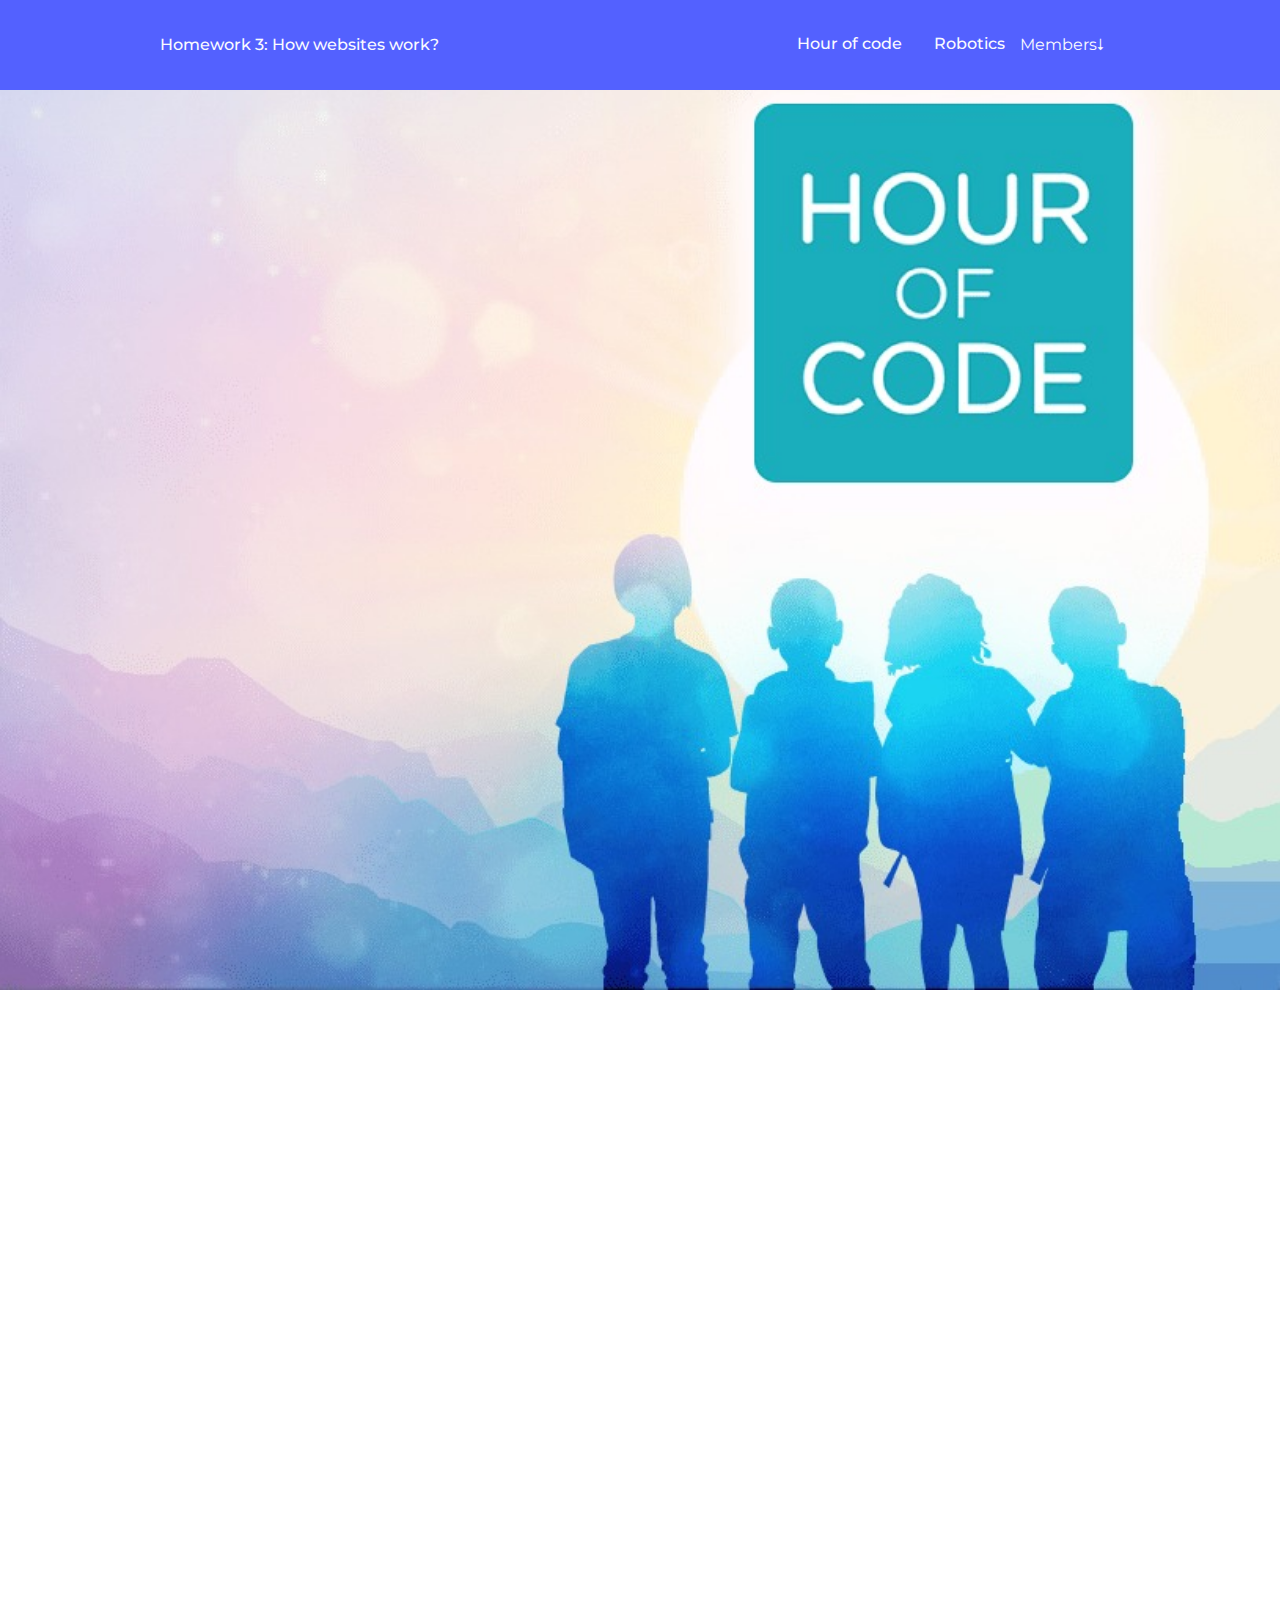
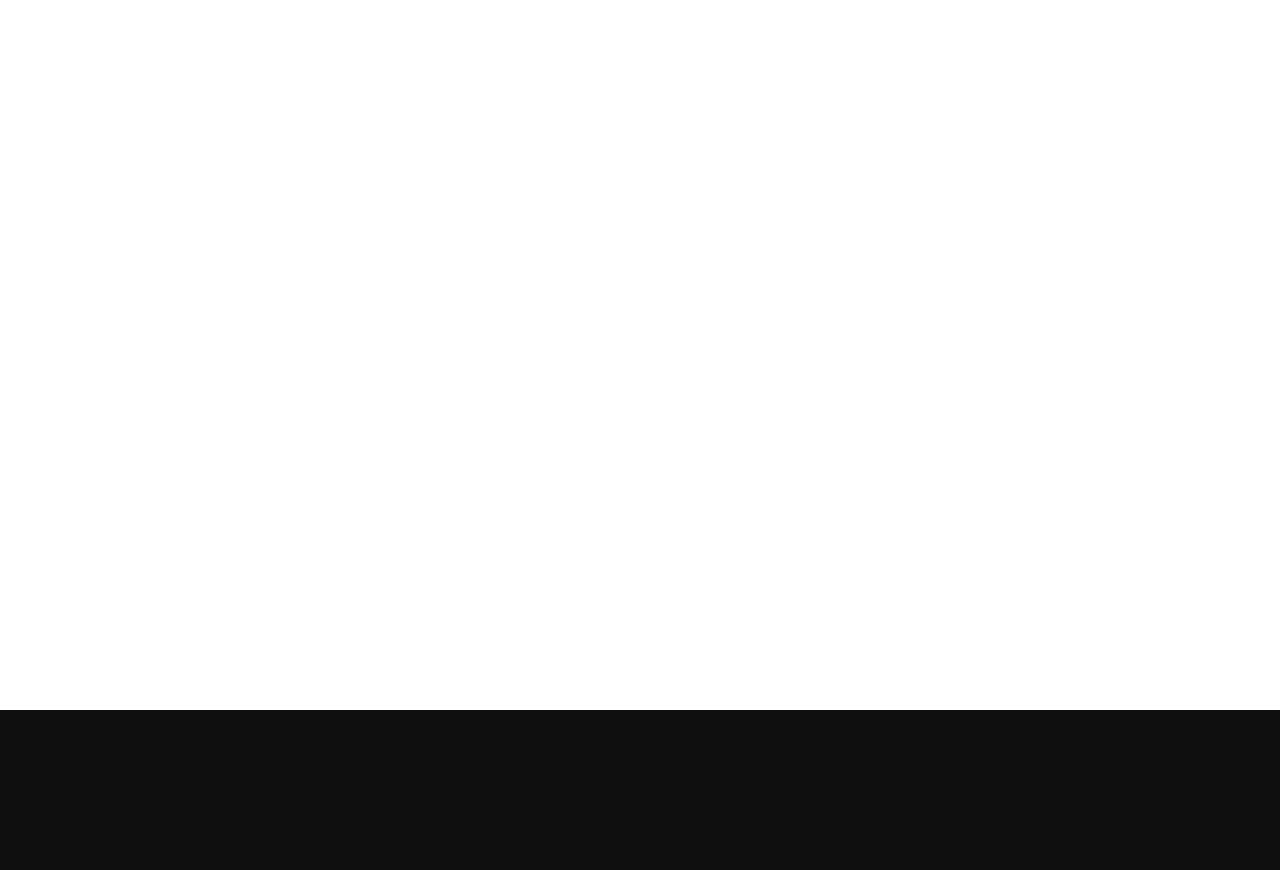
<file: Hour of code/Index.html>
<!DOCTYPE html>
<html lang="en">
<head>
    <meta charset="UTF-8">
    <meta name="viewport" content="width=device-width, initial-scale=1.0">
    <meta http-equiv="X-UA-Compatible" content="ie=edge">
    <title>Hour of code</title>
    <link rel="stylesheet" href="./css/all.css">
    <link rel="stylesheet" href="./css s/Hour of code.css">
    <link rel="stylesheet" href="./css/aos.css">
    <link rel="stylesheet" href="./css/Style.css">
</head>
<body>
        <header class="l-header">
            <nav class="nav bd-grid">
                <div>
                    <a href="#" class="nav__logo">Homework 3: How websites work?</a>
                </div>
                <div class="nav__menu" id="nav-menu">
                    <ul class="nav__list">
                        <li class="nav__item"><a href="./Index.html" class="nav__link">Hour of code</a></li>
                        <li class="nav__item"><a href="../Robotics/index.html" class="nav__link">Robotics</a></li>
                        <div class="dropdown">
                            <button class="dropbtn">Members⭣ 
                              <li class="nav__item"></li>
                            </button>
                            <div class="dropdown-content">
                              <a href="../Nihad.html">Nihad</a>
                              <a href="../Nuray.html">Nuray</a>
                              <a href="../Mammad.html">Mammad</a>
                              <a href="../Ramil.html">Ramil</a>
                            </div>
                        </div>
                    </ul>
                </div>
                <div class="nav__toggle" id="nav-toggle">
                    <i class='bx bx-menu'></i>
                </div>
            </nav>
        </header>
    <main>
        <section class="site-title">
            <div class="site-background" data-aos="fade-up" data-aos-delay="100">
            </div>
        </section>
        <section class="container">
            <div class="site-content">
                <div class="posts">
                    <div class="post-content" data-aos="zoom-in" data-aos-delay="200">
                        <div class="post-image">
                            <div>
                                <iframe width="810" height="500" src="https://www.youtube.com/embed/OwnjFFNsHEo" frameborder="0" allow="accelerometer; autoplay; clipboard-write; encrypted-media; gyroscope; picture-in-picture" allowfullscreen></iframe>
                            </div>
                        </div>
                        <div class="post-title">
                            <a href="#">HOUR OF CODE</a>
                            <p>The Hour of Code started as a one-hour introduction to computer science, designed to clarify 
                                "code", to show that everybody can learn the basics, and to broaden participation in the field of computer science. Since then, it has been a global movement to celebrate computer science, 
                                beginning with 1-hour coding operations but extending to all kinds of group projects. Anyone can organize an Hour of Code event, anywhere in the world. For these reasons, we also participated in the Hour of Code event in order to introduce computer science to young aged school children. Our “hour of code” organization aimed to introduce school kids to the fundamentals of computer science and programming and to interest them in this area. The event was held online via the“zoom” website, with 5th-grade students of Zangilan (Karabakh) secondary school No.33. 
                                The total number of event participants was 20. First, we started by informing them about the ADA
                                 university and the general information about  "hour of code". Then we demonstrated encouraging videos to make our event enthusiastic. Three different and interesting games were demonstrated to help children understand the basic structure of the field. The kids enjoyed the games and told us that they got valuable information about technology and programming. In the end, the students were certified for their active participation in the event.
                            </p>
                        </div>
                    </div>
                    <div class="post-content" data-aos="zoom-in" data-aos-delay="200">
                        <div class="post-title">
                            <a href="#">Information About Website Project</a>
                            <p>Before starting the website, we individually finished required courses from “codeacademy”. Secondly, we tried to combine the knowledge we learned from the courses as a group and help each other in difficulties. Then we started building the site with all the knowledge we have learned from “codeacademy” course. We used programming languages such as HTML, CSS, and JavaScript on the website. Moreover, we made some mistakes while building the website, but then we were able to overcome obstacles. We have opened different sections on our website, such as "hour of code", "robotics project", "information about ourselves" and wrote certain information about them. Finally, we surrounded the website with images and videos, which make the site look more attractive.
                            </p>
                        </div>
                    </div>
            </div>
        </section>
    </main>
    <footer align="center" class="footer">
        <div class="container">
            <div class="about-us" data-aos="fade-right" data-aos-delay="200">
                <h2>Members</h2>
                <p>Nihad Guluzade, Nuray Gurbanova, Ramil Valiyev, Mammad Verdizada</p>
            </div>
        </div>
    </footer>
    <script src="./js/Jquery3.4.1.min.js"></script>
    <script src="./js/owl.carousel.min.js"></script>
    <script src="./js/aos.js"></script>
    <script src="./js/main.js"></script>
</body>
</html>
</file>
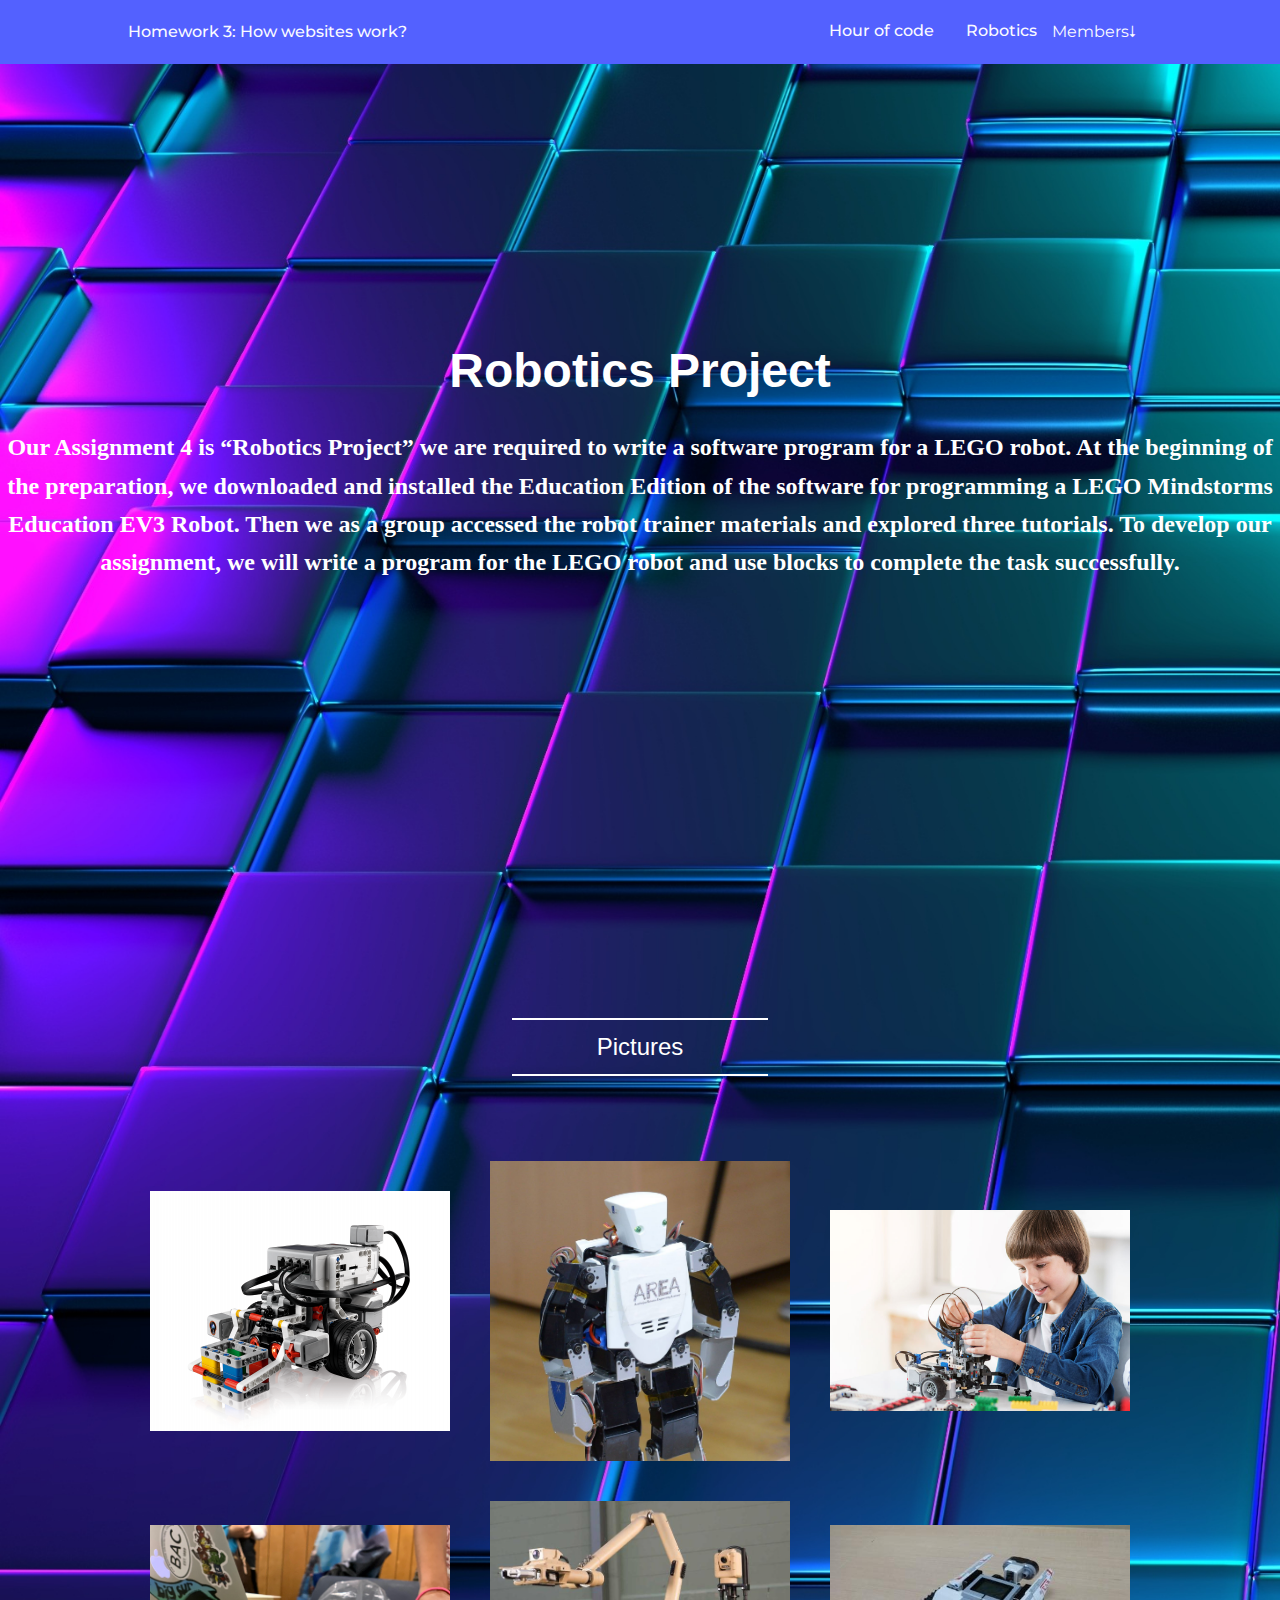
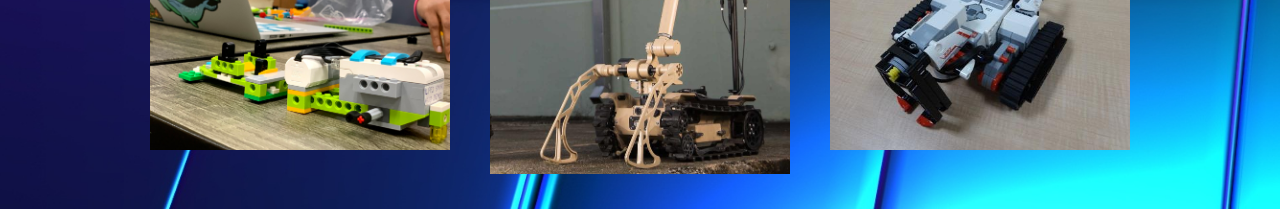
<file: Robotics/index.html>
<!DOCTYPE html>
<html lang="en">
<head>
	<meta charset="utf-8">
	<title>Robotics</title>
	<style>
		body {
		  background-image: url("./images/3d-cube-background-4k-yo.jpg");
		  background-repeat: no-repeat;
		  background-size: cover;
		}
		</style>
    <link rel="stylesheet" href="../Members/css/Robotics.css">
</head>
<header class="l-header">
	<nav class="nav bd-grid">
		<div>
			<a href="#" class="nav__logo">Homework 3: How websites work?</a>
		</div>

		<div class="nav__menu" id="nav-menu">
			<ul class="nav__list">
				<li class="nav__item"><a href="../Hour of code/Index.html" class="nav__link">Hour of code</a></li>
				<li class="nav__item"><a href="../Robotics/index.html" class="nav__link">Robotics</a></li>
				<div class="dropdown">
					<button class="dropbtn">Members⭣ 
					  <li class="nav__item"></li>
					</button>
					<div class="dropdown-content">
					  <a href="../Nihad.html">Nihad</a>
					  <a href="../Nuray.html">Nuray</a>
					  <a href="../Mammad.html">Mammad</a>
					  <a href="../Ramil.html">Ramil</a>
					</div>
				</div>
			</ul>
		</div>

		<div class="nav__toggle" id="nav-toggle">
			<i class='bx bx-menu'></i>
		</div>
	</nav>
</header>
<body background="images/3d-cube-background-4k-yo.jpg" link="#000" alink="#017bf5" vlink="#000">
		<div class="main" id="home">
			
			<br /><br /><br /><br /><br /><br /><br /><br /><br /><br /><br><br><br>
			<h1 align="center">
				<font face="sans-serif" color="white" size="7">
				Robotics Project
				</font>
			</h1>
			<h3 align="center">
				<font face="Lato" color="white" size="5">
					Our Assignment 4 is “Robotics Project” we are required to write a software program for a LEGO robot. At the beginning of the preparation, we downloaded and installed the Education Edition of the software for programming a LEGO Mindstorms Education EV3 Robot. Then we as a group accessed the robot trainer materials and explored three tutorials. To develop our assignment, we will write a program for the LEGO robot and use blocks to complete the task successfully.
				</font>
			</h3>
		</div>
		<br><br><br><br><br><br><br><br><br><br>
		<br><br><br><br><br><br>
		<div class="portfolio">
			<hr color="#fff" width="20%">
				<p align="center"><font face="sans-serif" color="white" size="5.5">Pictures</font></p>
			<hr color="#fff" width="20%">
			<br><br>
			<table align="center" cellspacing="10" cellpadding="15">
				<tr>
					<td>
						<img src="images/img1.png" height="200" width="300">
					</td>
					<td>
						<img src="images/img2.jpg" height="200" width="300">
					</td>
					<td>
						<img src="images/img3.jpg" height="200" width="300">
					</td>
				</tr>
				<tr>
					<td>
						<img src="images/img4.jpg" height="200" width="300">
					</td>
					<td>
						<img src="images/img5.jpg" height="200" width="300">
					</td>
					<td>
						<img src="images/img6.jpg" height="200" width="300">
					</td>
				</tr>
				<tr>
				</tr>
			</table>
		</div>

</body>
</html>
</file>
<file: Hour of code/css/all.css>
.fa,
.fas,
.far,
.fal,
.fad,
.fab {
  -moz-osx-font-smoothing: grayscale;
  -webkit-font-smoothing: antialiased;
  display: inline-block;
  font-style: normal;
  font-variant: normal;
  text-rendering: auto;
  line-height: 1; }

.fa-lg {
  font-size: 1.33333em;
  line-height: 0.75em;
  vertical-align: -.0667em; }

.fa-xs {
  font-size: .75em; }

.fa-sm {
  font-size: .875em; }

.fa-1x {
  font-size: 1em; }

.fa-2x {
  font-size: 2em; }

.fa-3x {
  font-size: 3em; }

.fa-4x {
  font-size: 4em; }

.fa-5x {
  font-size: 5em; }

.fa-6x {
  font-size: 6em; }

.fa-7x {
  font-size: 7em; }

.fa-8x {
  font-size: 8em; }

.fa-9x {
  font-size: 9em; }

.fa-10x {
  font-size: 10em; }

.fa-fw {
  text-align: center;
  width: 1.25em; }

.fa-ul {
  list-style-type: none;
  margin-left: 2.5em;
  padding-left: 0; }
  .fa-ul > li {
    position: relative; }

.fa-li {
  left: -2em;
  position: absolute;
  text-align: center;
  width: 2em;
  line-height: inherit; }

.fa-border {
  border: solid 0.08em #eee;
  border-radius: .1em;
  padding: .2em .25em .15em; }

.fa-pull-left {
  float: left; }

.fa-pull-right {
  float: right; }

.fa.fa-pull-left,
.fas.fa-pull-left,
.far.fa-pull-left,
.fal.fa-pull-left,
.fab.fa-pull-left {
  margin-right: .3em; }

.fa.fa-pull-right,
.fas.fa-pull-right,
.far.fa-pull-right,
.fal.fa-pull-right,
.fab.fa-pull-right {
  margin-left: .3em; }

.fa-spin {
  -webkit-animation: fa-spin 2s infinite linear;
          animation: fa-spin 2s infinite linear; }

.fa-pulse {
  -webkit-animation: fa-spin 1s infinite steps(8);
          animation: fa-spin 1s infinite steps(8); }

@-webkit-keyframes fa-spin {
  0% {
    -webkit-transform: rotate(0deg);
            transform: rotate(0deg); }
  100% {
    -webkit-transform: rotate(360deg);
            transform: rotate(360deg); } }

@keyframes fa-spin {
  0% {
    -webkit-transform: rotate(0deg);
            transform: rotate(0deg); }
  100% {
    -webkit-transform: rotate(360deg);
            transform: rotate(360deg); } }

.fa-rotate-90 {
  -ms-filter: "progid:DXImageTransform.Microsoft.BasicImage(rotation=1)";
  -webkit-transform: rotate(90deg);
          transform: rotate(90deg); }

.fa-rotate-180 {
  -ms-filter: "progid:DXImageTransform.Microsoft.BasicImage(rotation=2)";
  -webkit-transform: rotate(180deg);
          transform: rotate(180deg); }

.fa-rotate-270 {
  -ms-filter: "progid:DXImageTransform.Microsoft.BasicImage(rotation=3)";
  -webkit-transform: rotate(270deg);
          transform: rotate(270deg); }

.fa-flip-horizontal {
  -ms-filter: "progid:DXImageTransform.Microsoft.BasicImage(rotation=0, mirror=1)";
  -webkit-transform: scale(-1, 1);
          transform: scale(-1, 1); }

.fa-flip-vertical {
  -ms-filter: "progid:DXImageTransform.Microsoft.BasicImage(rotation=2, mirror=1)";
  -webkit-transform: scale(1, -1);
          transform: scale(1, -1); }

.fa-flip-both, .fa-flip-horizontal.fa-flip-vertical {
  -ms-filter: "progid:DXImageTransform.Microsoft.BasicImage(rotation=2, mirror=1)";
  -webkit-transform: scale(-1, -1);
          transform: scale(-1, -1); }

:root .fa-rotate-90,
:root .fa-rotate-180,
:root .fa-rotate-270,
:root .fa-flip-horizontal,
:root .fa-flip-vertical,
:root .fa-flip-both {
  -webkit-filter: none;
          filter: none; }

.fa-stack {
  display: inline-block;
  height: 2em;
  line-height: 2em;
  position: relative;
  vertical-align: middle;
  width: 2.5em; }

.fa-stack-1x,
.fa-stack-2x {
  left: 0;
  position: absolute;
  text-align: center;
  width: 100%; }

.fa-stack-1x {
  line-height: inherit; }

.fa-stack-2x {
  font-size: 2em; }

.fa-inverse {
  color: #fff; }

.fa-laptop:before {
  content: "\f109"; }

.fa-laptop-code:before {
  content: "\f5fc"; }

.fa-laptop-medical:before {
  content: "\f812"; }

.fa-laravel:before {
  content: "\f3bd"; }

.fa-lastfm:before {
  content: "\f202"; }

.fa-lastfm-square:before {
  content: "\f203"; }

.fa-laugh:before {
  content: "\f599"; }

.fa-laugh-beam:before {
  content: "\f59a"; }

.fa-laugh-squint:before {
  content: "\f59b"; }

.fa-laugh-wink:before {
  content: "\f59c"; }

.fa-layer-group:before {
  content: "\f5fd"; }

.fa-leaf:before {
  content: "\f06c"; }

.fa-leanpub:before {
  content: "\f212"; }

.fa-lemon:before {
  content: "\f094"; }

.fa-less:before {
  content: "\f41d"; }

.fa-less-than:before {
  content: "\f536"; }

.fa-less-than-equal:before {
  content: "\f537"; }

.fa-level-down-alt:before {
  content: "\f3be"; }

.fa-level-up-alt:before {
  content: "\f3bf"; }

.fa-life-ring:before {
  content: "\f1cd"; }

.fa-lightbulb:before {
  content: "\f0eb"; }

.fa-line:before {
  content: "\f3c0"; }

.fa-link:before {
  content: "\f0c1"; }

.fa-linkedin:before {
  content: "\f08c"; }

.fa-linkedin-in:before {
  content: "\f0e1"; }

.fa-linode:before {
  content: "\f2b8"; }

.fa-linux:before {
  content: "\f17c"; }

.fa-lira-sign:before {
  content: "\f195"; }

.fa-list:before {
  content: "\f03a"; }

.fa-list-alt:before {
  content: "\f022"; }

.fa-list-ol:before {
  content: "\f0cb"; }

.fa-list-ul:before {
  content: "\f0ca"; }

.fa-location-arrow:before {
  content: "\f124"; }

.fa-lock:before {
  content: "\f023"; }

.fa-lock-open:before {
  content: "\f3c1"; }

.fa-long-arrow-alt-down:before {
  content: "\f309"; }

.fa-long-arrow-alt-left:before {
  content: "\f30a"; }

.fa-long-arrow-alt-right:before {
  content: "\f30b"; }

.fa-long-arrow-alt-up:before {
  content: "\f30c"; }

.fa-low-vision:before {
  content: "\f2a8"; }

.fa-luggage-cart:before {
  content: "\f59d"; }

.fa-lyft:before {
  content: "\f3c3"; }

.fa-magento:before {
  content: "\f3c4"; }

.fa-magic:before {
  content: "\f0d0"; }

.fa-magnet:before {
  content: "\f076"; }

.fa-mail-bulk:before {
  content: "\f674"; }

.fa-mailchimp:before {
  content: "\f59e"; }

.fa-male:before {
  content: "\f183"; }

.fa-mandalorian:before {
  content: "\f50f"; }

.fa-map:before {
  content: "\f279"; }

.fa-map-marked:before {
  content: "\f59f"; }

.fa-map-marked-alt:before {
  content: "\f5a0"; }

.fa-map-marker:before {
  content: "\f041"; }

.fa-map-marker-alt:before {
  content: "\f3c5"; }

.fa-map-pin:before {
  content: "\f276"; }

.fa-map-signs:before {
  content: "\f277"; }

.fa-markdown:before {
  content: "\f60f"; }

.fa-marker:before {
  content: "\f5a1"; }

.fa-mars:before {
  content: "\f222"; }

.fa-mars-double:before {
  content: "\f227"; }

.fa-mars-stroke:before {
  content: "\f229"; }

.fa-mars-stroke-h:before {
  content: "\f22b"; }

.fa-mars-stroke-v:before {
  content: "\f22a"; }

.fa-mask:before {
  content: "\f6fa"; }

.fa-mastodon:before {
  content: "\f4f6"; }

.fa-maxcdn:before {
  content: "\f136"; }

.fa-medal:before {
  content: "\f5a2"; }

.fa-medapps:before {
  content: "\f3c6"; }

.fa-medium:before {
  content: "\f23a"; }

.fa-medium-m:before {
  content: "\f3c7"; }

.fa-medkit:before {
  content: "\f0fa"; }

.fa-medrt:before {
  content: "\f3c8"; }

.fa-meetup:before {
  content: "\f2e0"; }

.fa-megaport:before {
  content: "\f5a3"; }

.fa-meh:before {
  content: "\f11a"; }

.fa-meh-blank:before {
  content: "\f5a4"; }

.fa-meh-rolling-eyes:before {
  content: "\f5a5"; }

.fa-memory:before {
  content: "\f538"; }

.fa-mendeley:before {
  content: "\f7b3"; }

.fa-menorah:before {
  content: "\f676"; }

.fa-mercury:before {
  content: "\f223"; }

.fa-meteor:before {
  content: "\f753"; }

.fa-microchip:before {
  content: "\f2db"; }

.fa-microphone:before {
  content: "\f130"; }

.fa-microphone-alt:before {
  content: "\f3c9"; }

.fa-microphone-alt-slash:before {
  content: "\f539"; }

.fa-microphone-slash:before {
  content: "\f131"; }

.fa-microscope:before {
  content: "\f610"; }

.fa-microsoft:before {
  content: "\f3ca"; }

.fa-minus:before {
  content: "\f068"; }

.fa-minus-circle:before {
  content: "\f056"; }

.fa-minus-square:before {
  content: "\f146"; }

.fa-mitten:before {
  content: "\f7b5"; }

.fa-mix:before {
  content: "\f3cb"; }

.fa-mixcloud:before {
  content: "\f289"; }

.fa-mizuni:before {
  content: "\f3cc"; }

.fa-mobile:before {
  content: "\f10b"; }

.fa-mobile-alt:before {
  content: "\f3cd"; }

.fa-modx:before {
  content: "\f285"; }

.fa-monero:before {
  content: "\f3d0"; }

.fa-money-bill:before {
  content: "\f0d6"; }

.fa-money-bill-alt:before {
  content: "\f3d1"; }

.fa-money-bill-wave:before {
  content: "\f53a"; }

.fa-money-bill-wave-alt:before {
  content: "\f53b"; }

.fa-money-check:before {
  content: "\f53c"; }

.fa-money-check-alt:before {
  content: "\f53d"; }

.fa-monument:before {
  content: "\f5a6"; }

.fa-moon:before {
  content: "\f186"; }

.fa-mortar-pestle:before {
  content: "\f5a7"; }

.fa-mosque:before {
  content: "\f678"; }

.fa-motorcycle:before {
  content: "\f21c"; }

.fa-mountain:before {
  content: "\f6fc"; }

.fa-mouse-pointer:before {
  content: "\f245"; }

.fa-mug-hot:before {
  content: "\f7b6"; }

.fa-music:before {
  content: "\f001"; }

.fa-napster:before {
  content: "\f3d2"; }

.fa-neos:before {
  content: "\f612"; }

.fa-network-wired:before {
  content: "\f6ff"; }

.fa-neuter:before {
  content: "\f22c"; }

.fa-newspaper:before {
  content: "\f1ea"; }

.fa-nimblr:before {
  content: "\f5a8"; }

.fa-node:before {
  content: "\f419"; }

.fa-node-js:before {
  content: "\f3d3"; }

.fa-not-equal:before {
  content: "\f53e"; }

.fa-notes-medical:before {
  content: "\f481"; }

.fa-npm:before {
  content: "\f3d4"; }

.fa-ns8:before {
  content: "\f3d5"; }

.fa-nutritionix:before {
  content: "\f3d6"; }

.fa-object-group:before {
  content: "\f247"; }

.fa-object-ungroup:before {
  content: "\f248"; }

.fa-odnoklassniki:before {
  content: "\f263"; }

.fa-odnoklassniki-square:before {
  content: "\f264"; }

.fa-oil-can:before {
  content: "\f613"; }

.fa-old-republic:before {
  content: "\f510"; }

.fa-om:before {
  content: "\f679"; }

.fa-opencart:before {
  content: "\f23d"; }

.fa-openid:before {
  content: "\f19b"; }

.fa-opera:before {
  content: "\f26a"; }

.fa-optin-monster:before {
  content: "\f23c"; }

.fa-osi:before {
  content: "\f41a"; }

.fa-otter:before {
  content: "\f700"; }

.fa-outdent:before {
  content: "\f03b"; }

.fa-page4:before {
  content: "\f3d7"; }

.fa-pagelines:before {
  content: "\f18c"; }

.fa-pager:before {
  content: "\f815"; }

.fa-paint-brush:before {
  content: "\f1fc"; }

.fa-paint-roller:before {
  content: "\f5aa"; }

.fa-palette:before {
  content: "\f53f"; }

.fa-palfed:before {
  content: "\f3d8"; }

.fa-pallet:before {
  content: "\f482"; }

.fa-paper-plane:before {
  content: "\f1d8"; }

.fa-paperclip:before {
  content: "\f0c6"; }

.fa-parachute-box:before {
  content: "\f4cd"; }

.fa-paragraph:before {
  content: "\f1dd"; }

.fa-parking:before {
  content: "\f540"; }

.fa-passport:before {
  content: "\f5ab"; }

.fa-pastafarianism:before {
  content: "\f67b"; }

.fa-paste:before {
  content: "\f0ea"; }

.fa-patreon:before {
  content: "\f3d9"; }

.fa-pause:before {
  content: "\f04c"; }

.fa-pause-circle:before {
  content: "\f28b"; }

.fa-paw:before {
  content: "\f1b0"; }

.fa-paypal:before {
  content: "\f1ed"; }

.fa-peace:before {
  content: "\f67c"; }

.fa-pen:before {
  content: "\f304"; }

.fa-pen-alt:before {
  content: "\f305"; }

.fa-pen-fancy:before {
  content: "\f5ac"; }

.fa-pen-nib:before {
  content: "\f5ad"; }

.fa-pen-square:before {
  content: "\f14b"; }

.fa-pencil-alt:before {
  content: "\f303"; }

.fa-pencil-ruler:before {
  content: "\f5ae"; }

.fa-penny-arcade:before {
  content: "\f704"; }

.fa-people-carry:before {
  content: "\f4ce"; }

.fa-pepper-hot:before {
  content: "\f816"; }

.fa-percent:before {
  content: "\f295"; }

.fa-percentage:before {
  content: "\f541"; }

.fa-periscope:before {
  content: "\f3da"; }

.fa-person-booth:before {
  content: "\f756"; }

.fa-phabricator:before {
  content: "\f3db"; }

.fa-phoenix-framework:before {
  content: "\f3dc"; }

.fa-phoenix-squadron:before {
  content: "\f511"; }

.fa-phone:before {
  content: "\f095"; }

.fa-phone-alt:before {
  content: "\f879"; }

.fa-phone-slash:before {
  content: "\f3dd"; }

.fa-phone-square:before {
  content: "\f098"; }

.fa-phone-square-alt:before {
  content: "\f87b"; }

.fa-phone-volume:before {
  content: "\f2a0"; }

.fa-photo-video:before {
  content: "\f87c"; }

.fa-php:before {
  content: "\f457"; }

.fa-pied-piper:before {
  content: "\f2ae"; }

.fa-pied-piper-alt:before {
  content: "\f1a8"; }

.fa-pied-piper-hat:before {
  content: "\f4e5"; }

.fa-pied-piper-pp:before {
  content: "\f1a7"; }

.fa-piggy-bank:before {
  content: "\f4d3"; }

.fa-pills:before {
  content: "\f484"; }

.fa-pinterest:before {
  content: "\f0d2"; }

.fa-pinterest-p:before {
  content: "\f231"; }

.fa-pinterest-square:before {
  content: "\f0d3"; }

.fa-pizza-slice:before {
  content: "\f818"; }

.fa-place-of-worship:before {
  content: "\f67f"; }

.fa-plane:before {
  content: "\f072"; }

.fa-plane-arrival:before {
  content: "\f5af"; }

.fa-plane-departure:before {
  content: "\f5b0"; }

.fa-play:before {
  content: "\f04b"; }

.fa-play-circle:before {
  content: "\f144"; }

.fa-playstation:before {
  content: "\f3df"; }

.fa-plug:before {
  content: "\f1e6"; }

.fa-plus:before {
  content: "\f067"; }

.fa-plus-circle:before {
  content: "\f055"; }

.fa-plus-square:before {
  content: "\f0fe"; }

.fa-podcast:before {
  content: "\f2ce"; }

.fa-poll:before {
  content: "\f681"; }

.fa-poll-h:before {
  content: "\f682"; }

.fa-poo:before {
  content: "\f2fe"; }

.fa-poo-storm:before {
  content: "\f75a"; }

.fa-poop:before {
  content: "\f619"; }

.fa-portrait:before {
  content: "\f3e0"; }

.fa-pound-sign:before {
  content: "\f154"; }

.fa-power-off:before {
  content: "\f011"; }

.fa-pray:before {
  content: "\f683"; }

.fa-praying-hands:before {
  content: "\f684"; }

.fa-prescription:before {
  content: "\f5b1"; }

.fa-prescription-bottle:before {
  content: "\f485"; }

.fa-prescription-bottle-alt:before {
  content: "\f486"; }

.fa-print:before {
  content: "\f02f"; }

.fa-procedures:before {
  content: "\f487"; }

.fa-product-hunt:before {
  content: "\f288"; }

.fa-project-diagram:before {
  content: "\f542"; }

.fa-pushed:before {
  content: "\f3e1"; }

.fa-puzzle-piece:before {
  content: "\f12e"; }

.fa-python:before {
  content: "\f3e2"; }

.fa-qq:before {
  content: "\f1d6"; }

.fa-qrcode:before {
  content: "\f029"; }

.fa-question:before {
  content: "\f128"; }

.fa-question-circle:before {
  content: "\f059"; }

.fa-quidditch:before {
  content: "\f458"; }

.fa-quinscape:before {
  content: "\f459"; }

.fa-quora:before {
  content: "\f2c4"; }

.fa-quote-left:before {
  content: "\f10d"; }

.fa-quote-right:before {
  content: "\f10e"; }

.fa-quran:before {
  content: "\f687"; }

.fa-r-project:before {
  content: "\f4f7"; }

.fa-radiation:before {
  content: "\f7b9"; }

.fa-radiation-alt:before {
  content: "\f7ba"; }

.fa-rainbow:before {
  content: "\f75b"; }

.fa-random:before {
  content: "\f074"; }

.fa-raspberry-pi:before {
  content: "\f7bb"; }

.fa-ravelry:before {
  content: "\f2d9"; }

.fa-react:before {
  content: "\f41b"; }

.fa-reacteurope:before {
  content: "\f75d"; }

.fa-readme:before {
  content: "\f4d5"; }

.fa-rebel:before {
  content: "\f1d0"; }

.fa-receipt:before {
  content: "\f543"; }

.fa-recycle:before {
  content: "\f1b8"; }

.fa-red-river:before {
  content: "\f3e3"; }

.fa-reddit:before {
  content: "\f1a1"; }

.fa-reddit-alien:before {
  content: "\f281"; }

.fa-reddit-square:before {
  content: "\f1a2"; }

.fa-redhat:before {
  content: "\f7bc"; }

.fa-redo:before {
  content: "\f01e"; }

.fa-redo-alt:before {
  content: "\f2f9"; }

.fa-registered:before {
  content: "\f25d"; }

.fa-remove-format:before {
  content: "\f87d"; }

.fa-renren:before {
  content: "\f18b"; }

.fa-reply:before {
  content: "\f3e5"; }

.fa-reply-all:before {
  content: "\f122"; }

.fa-replyd:before {
  content: "\f3e6"; }

.fa-republican:before {
  content: "\f75e"; }

.fa-researchgate:before {
  content: "\f4f8"; }

.fa-resolving:before {
  content: "\f3e7"; }

.fa-restroom:before {
  content: "\f7bd"; }

.fa-retweet:before {
  content: "\f079"; }

.fa-rev:before {
  content: "\f5b2"; }

.fa-ribbon:before {
  content: "\f4d6"; }

.fa-ring:before {
  content: "\f70b"; }

.fa-road:before {
  content: "\f018"; }

.fa-robot:before {
  content: "\f544"; }

.fa-rocket:before {
  content: "\f135"; }

.fa-rocketchat:before {
  content: "\f3e8"; }

.fa-rockrms:before {
  content: "\f3e9"; }

.fa-route:before {
  content: "\f4d7"; }

.fa-rss:before {
  content: "\f09e"; }

.fa-rss-square:before {
  content: "\f143"; }

.fa-ruble-sign:before {
  content: "\f158"; }

.fa-ruler:before {
  content: "\f545"; }

.fa-ruler-combined:before {
  content: "\f546"; }

.fa-ruler-horizontal:before {
  content: "\f547"; }

.fa-ruler-vertical:before {
  content: "\f548"; }

.fa-running:before {
  content: "\f70c"; }

.fa-rupee-sign:before {
  content: "\f156"; }

.fa-sad-cry:before {
  content: "\f5b3"; }

.fa-sad-tear:before {
  content: "\f5b4"; }

.fa-safari:before {
  content: "\f267"; }

.fa-salesforce:before {
  content: "\f83b"; }

.fa-sass:before {
  content: "\f41e"; }

.fa-satellite:before {
  content: "\f7bf"; }

.fa-satellite-dish:before {
  content: "\f7c0"; }

.fa-save:before {
  content: "\f0c7"; }

.fa-schlix:before {
  content: "\f3ea"; }

.fa-school:before {
  content: "\f549"; }

.fa-screwdriver:before {
  content: "\f54a"; }

.fa-scribd:before {
  content: "\f28a"; }

.fa-scroll:before {
  content: "\f70e"; }

.fa-sd-card:before {
  content: "\f7c2"; }

.fa-search:before {
  content: "\f002"; }

.fa-search-dollar:before {
  content: "\f688"; }

.fa-search-location:before {
  content: "\f689"; }

.fa-search-minus:before {
  content: "\f010"; }

.fa-search-plus:before {
  content: "\f00e"; }

.fa-searchengin:before {
  content: "\f3eb"; }

.fa-seedling:before {
  content: "\f4d8"; }

.fa-sellcast:before {
  content: "\f2da"; }

.fa-sellsy:before {
  content: "\f213"; }

.fa-server:before {
  content: "\f233"; }

.fa-servicestack:before {
  content: "\f3ec"; }

.fa-shapes:before {
  content: "\f61f"; }

.fa-share:before {
  content: "\f064"; }

.fa-share-alt:before {
  content: "\f1e0"; }

.fa-share-alt-square:before {
  content: "\f1e1"; }

.fa-share-square:before {
  content: "\f14d"; }

.fa-shekel-sign:before {
  content: "\f20b"; }

.fa-shield-alt:before {
  content: "\f3ed"; }

.fa-ship:before {
  content: "\f21a"; }

.fa-shipping-fast:before {
  content: "\f48b"; }

.fa-shirtsinbulk:before {
  content: "\f214"; }

.fa-shoe-prints:before {
  content: "\f54b"; }

.fa-shopping-bag:before {
  content: "\f290"; }

.fa-shopping-basket:before {
  content: "\f291"; }

.fa-shopping-cart:before {
  content: "\f07a"; }

.fa-shopware:before {
  content: "\f5b5"; }

.fa-shower:before {
  content: "\f2cc"; }

.fa-shuttle-van:before {
  content: "\f5b6"; }

.fa-sign:before {
  content: "\f4d9"; }

.fa-sign-in-alt:before {
  content: "\f2f6"; }

.fa-sign-language:before {
  content: "\f2a7"; }

.fa-sign-out-alt:before {
  content: "\f2f5"; }

.fa-signal:before {
  content: "\f012"; }

.fa-signature:before {
  content: "\f5b7"; }

.fa-sim-card:before {
  content: "\f7c4"; }

.fa-simplybuilt:before {
  content: "\f215"; }

.fa-sistrix:before {
  content: "\f3ee"; }

.fa-sitemap:before {
  content: "\f0e8"; }

.fa-sith:before {
  content: "\f512"; }

.fa-skating:before {
  content: "\f7c5"; }

.fa-sketch:before {
  content: "\f7c6"; }

.fa-skiing:before {
  content: "\f7c9"; }

.fa-skiing-nordic:before {
  content: "\f7ca"; }

.fa-skull:before {
  content: "\f54c"; }

.fa-skull-crossbones:before {
  content: "\f714"; }

.fa-skyatlas:before {
  content: "\f216"; }

.fa-skype:before {
  content: "\f17e"; }

.fa-slack:before {
  content: "\f198"; }

.fa-slack-hash:before {
  content: "\f3ef"; }

.fa-slash:before {
  content: "\f715"; }

.fa-sleigh:before {
  content: "\f7cc"; }

.fa-sliders-h:before {
  content: "\f1de"; }

.fa-slideshare:before {
  content: "\f1e7"; }

.fa-smile:before {
  content: "\f118"; }

.fa-smile-beam:before {
  content: "\f5b8"; }

.fa-smile-wink:before {
  content: "\f4da"; }

.fa-smog:before {
  content: "\f75f"; }

.fa-smoking:before {
  content: "\f48d"; }

.fa-smoking-ban:before {
  content: "\f54d"; }

.fa-sms:before {
  content: "\f7cd"; }

.fa-snapchat:before {
  content: "\f2ab"; }

.fa-snapchat-ghost:before {
  content: "\f2ac"; }

.fa-snapchat-square:before {
  content: "\f2ad"; }

.fa-snowboarding:before {
  content: "\f7ce"; }

.fa-snowflake:before {
  content: "\f2dc"; }

.fa-snowman:before {
  content: "\f7d0"; }

.fa-snowplow:before {
  content: "\f7d2"; }

.fa-socks:before {
  content: "\f696"; }

.fa-solar-panel:before {
  content: "\f5ba"; }

.fa-sort:before {
  content: "\f0dc"; }

.fa-sort-alpha-down:before {
  content: "\f15d"; }

.fa-sort-alpha-down-alt:before {
  content: "\f881"; }

.fa-sort-alpha-up:before {
  content: "\f15e"; }

.fa-sort-alpha-up-alt:before {
  content: "\f882"; }

.fa-sort-amount-down:before {
  content: "\f160"; }

.fa-sort-amount-down-alt:before {
  content: "\f884"; }

.fa-sort-amount-up:before {
  content: "\f161"; }

.fa-sort-amount-up-alt:before {
  content: "\f885"; }

.fa-sort-down:before {
  content: "\f0dd"; }

.fa-sort-numeric-down:before {
  content: "\f162"; }

.fa-sort-numeric-down-alt:before {
  content: "\f886"; }

.fa-sort-numeric-up:before {
  content: "\f163"; }

.fa-sort-numeric-up-alt:before {
  content: "\f887"; }

.fa-sort-up:before {
  content: "\f0de"; }

.fa-soundcloud:before {
  content: "\f1be"; }

.fa-sourcetree:before {
  content: "\f7d3"; }

.fa-spa:before {
  content: "\f5bb"; }

.fa-space-shuttle:before {
  content: "\f197"; }

.fa-speakap:before {
  content: "\f3f3"; }

.fa-speaker-deck:before {
  content: "\f83c"; }

.fa-spell-check:before {
  content: "\f891"; }

.fa-spider:before {
  content: "\f717"; }

.fa-spinner:before {
  content: "\f110"; }

.fa-splotch:before {
  content: "\f5bc"; }

.fa-spotify:before {
  content: "\f1bc"; }

.fa-spray-can:before {
  content: "\f5bd"; }

.fa-square:before {
  content: "\f0c8"; }

.fa-square-full:before {
  content: "\f45c"; }

.fa-square-root-alt:before {
  content: "\f698"; }

.fa-squarespace:before {
  content: "\f5be"; }

.fa-stack-exchange:before {
  content: "\f18d"; }

.fa-stack-overflow:before {
  content: "\f16c"; }

.fa-stackpath:before {
  content: "\f842"; }

.fa-stamp:before {
  content: "\f5bf"; }

.fa-star:before {
  content: "\f005"; }

.fa-star-and-crescent:before {
  content: "\f699"; }

.fa-star-half:before {
  content: "\f089"; }

.fa-star-half-alt:before {
  content: "\f5c0"; }

.fa-star-of-david:before {
  content: "\f69a"; }

.fa-star-of-life:before {
  content: "\f621"; }

.fa-staylinked:before {
  content: "\f3f5"; }

.fa-steam:before {
  content: "\f1b6"; }

.fa-steam-square:before {
  content: "\f1b7"; }

.fa-steam-symbol:before {
  content: "\f3f6"; }

.fa-step-backward:before {
  content: "\f048"; }

.fa-step-forward:before {
  content: "\f051"; }

.fa-stethoscope:before {
  content: "\f0f1"; }

.fa-sticker-mule:before {
  content: "\f3f7"; }

.fa-sticky-note:before {
  content: "\f249"; }

.fa-stop:before {
  content: "\f04d"; }

.fa-stop-circle:before {
  content: "\f28d"; }

.fa-stopwatch:before {
  content: "\f2f2"; }

.fa-store:before {
  content: "\f54e"; }

.fa-store-alt:before {
  content: "\f54f"; }

.fa-strava:before {
  content: "\f428"; }

.fa-stream:before {
  content: "\f550"; }

.fa-street-view:before {
  content: "\f21d"; }

.fa-strikethrough:before {
  content: "\f0cc"; }

.fa-stripe:before {
  content: "\f429"; }

.fa-stripe-s:before {
  content: "\f42a"; }

.fa-stroopwafel:before {
  content: "\f551"; }

.fa-studiovinari:before {
  content: "\f3f8"; }

.fa-stumbleupon:before {
  content: "\f1a4"; }

.fa-stumbleupon-circle:before {
  content: "\f1a3"; }

.fa-subscript:before {
  content: "\f12c"; }

.fa-subway:before {
  content: "\f239"; }

.fa-suitcase:before {
  content: "\f0f2"; }

.fa-suitcase-rolling:before {
  content: "\f5c1"; }

.fa-sun:before {
  content: "\f185"; }

.fa-superpowers:before {
  content: "\f2dd"; }

.fa-superscript:before {
  content: "\f12b"; }

.fa-supple:before {
  content: "\f3f9"; }

.fa-surprise:before {
  content: "\f5c2"; }

.fa-suse:before {
  content: "\f7d6"; }

.fa-swatchbook:before {
  content: "\f5c3"; }

.fa-swimmer:before {
  content: "\f5c4"; }

.fa-swimming-pool:before {
  content: "\f5c5"; }

.fa-symfony:before {
  content: "\f83d"; }

.fa-synagogue:before {
  content: "\f69b"; }

.fa-sync:before {
  content: "\f021"; }

.fa-sync-alt:before {
  content: "\f2f1"; }

.fa-syringe:before {
  content: "\f48e"; }

.fa-table:before {
  content: "\f0ce"; }

.fa-table-tennis:before {
  content: "\f45d"; }

.fa-tablet:before {
  content: "\f10a"; }

.fa-tablet-alt:before {
  content: "\f3fa"; }

.fa-tablets:before {
  content: "\f490"; }

.fa-tachometer-alt:before {
  content: "\f3fd"; }

.fa-tag:before {
  content: "\f02b"; }

.fa-tags:before {
  content: "\f02c"; }

.fa-tape:before {
  content: "\f4db"; }

.fa-tasks:before {
  content: "\f0ae"; }

.fa-taxi:before {
  content: "\f1ba"; }

.fa-teamspeak:before {
  content: "\f4f9"; }

.fa-teeth:before {
  content: "\f62e"; }

.fa-teeth-open:before {
  content: "\f62f"; }

.fa-telegram:before {
  content: "\f2c6"; }

.fa-telegram-plane:before {
  content: "\f3fe"; }

.fa-temperature-high:before {
  content: "\f769"; }

.fa-temperature-low:before {
  content: "\f76b"; }

.fa-tencent-weibo:before {
  content: "\f1d5"; }

.fa-tenge:before {
  content: "\f7d7"; }

.fa-terminal:before {
  content: "\f120"; }

.fa-text-height:before {
  content: "\f034"; }

.fa-text-width:before {
  content: "\f035"; }

.fa-th:before {
  content: "\f00a"; }

.fa-th-large:before {
  content: "\f009"; }

.fa-th-list:before {
  content: "\f00b"; }

.fa-the-red-yeti:before {
  content: "\f69d"; }

.fa-theater-masks:before {
  content: "\f630"; }

.fa-themeco:before {
  content: "\f5c6"; }

.fa-themeisle:before {
  content: "\f2b2"; }

.fa-thermometer:before {
  content: "\f491"; }

.fa-thermometer-empty:before {
  content: "\f2cb"; }

.fa-thermometer-full:before {
  content: "\f2c7"; }

.fa-thermometer-half:before {
  content: "\f2c9"; }

.fa-thermometer-quarter:before {
  content: "\f2ca"; }

.fa-thermometer-three-quarters:before {
  content: "\f2c8"; }

.fa-think-peaks:before {
  content: "\f731"; }

.fa-thumbs-down:before {
  content: "\f165"; }

.fa-thumbs-up:before {
  content: "\f164"; }

.fa-thumbtack:before {
  content: "\f08d"; }

.fa-ticket-alt:before {
  content: "\f3ff"; }

.fa-times:before {
  content: "\f00d"; }

.fa-times-circle:before {
  content: "\f057"; }

.fa-tint:before {
  content: "\f043"; }

.fa-tint-slash:before {
  content: "\f5c7"; }

.fa-tired:before {
  content: "\f5c8"; }

.fa-toggle-off:before {
  content: "\f204"; }

.fa-toggle-on:before {
  content: "\f205"; }

.fa-toilet:before {
  content: "\f7d8"; }

.fa-toilet-paper:before {
  content: "\f71e"; }

.fa-toolbox:before {
  content: "\f552"; }

.fa-tools:before {
  content: "\f7d9"; }

.fa-tooth:before {
  content: "\f5c9"; }

.fa-torah:before {
  content: "\f6a0"; }

.fa-torii-gate:before {
  content: "\f6a1"; }

.fa-tractor:before {
  content: "\f722"; }

.fa-trade-federation:before {
  content: "\f513"; }

.fa-trademark:before {
  content: "\f25c"; }

.fa-traffic-light:before {
  content: "\f637"; }

.fa-train:before {
  content: "\f238"; }

.fa-tram:before {
  content: "\f7da"; }

.fa-transgender:before {
  content: "\f224"; }

.fa-transgender-alt:before {
  content: "\f225"; }

.fa-trash:before {
  content: "\f1f8"; }

.fa-trash-alt:before {
  content: "\f2ed"; }

.fa-trash-restore:before {
  content: "\f829"; }

.fa-trash-restore-alt:before {
  content: "\f82a"; }

.fa-tree:before {
  content: "\f1bb"; }

.fa-trello:before {
  content: "\f181"; }

.fa-tripadvisor:before {
  content: "\f262"; }

.fa-trophy:before {
  content: "\f091"; }

.fa-truck:before {
  content: "\f0d1"; }

.fa-truck-loading:before {
  content: "\f4de"; }

.fa-truck-monster:before {
  content: "\f63b"; }

.fa-truck-moving:before {
  content: "\f4df"; }

.fa-truck-pickup:before {
  content: "\f63c"; }

.fa-tshirt:before {
  content: "\f553"; }

.fa-tty:before {
  content: "\f1e4"; }

.fa-tumblr:before {
  content: "\f173"; }

.fa-tumblr-square:before {
  content: "\f174"; }

.fa-tv:before {
  content: "\f26c"; }

.fa-twitch:before {
  content: "\f1e8"; }

.fa-twitter:before {
  content: "\f099"; }

.fa-twitter-square:before {
  content: "\f081"; }

.fa-typo3:before {
  content: "\f42b"; }

.fa-uber:before {
  content: "\f402"; }

.fa-ubuntu:before {
  content: "\f7df"; }

.fa-uikit:before {
  content: "\f403"; }

.fa-umbrella:before {
  content: "\f0e9"; }

.fa-umbrella-beach:before {
  content: "\f5ca"; }

.fa-underline:before {
  content: "\f0cd"; }

.fa-undo:before {
  content: "\f0e2"; }

.fa-undo-alt:before {
  content: "\f2ea"; }

.fa-uniregistry:before {
  content: "\f404"; }

.fa-universal-access:before {
  content: "\f29a"; }

.fa-university:before {
  content: "\f19c"; }

.fa-unlink:before {
  content: "\f127"; }

.fa-unlock:before {
  content: "\f09c"; }

.fa-unlock-alt:before {
  content: "\f13e"; }

.fa-untappd:before {
  content: "\f405"; }

.fa-upload:before {
  content: "\f093"; }

.fa-ups:before {
  content: "\f7e0"; }

.fa-usb:before {
  content: "\f287"; }

.fa-user:before {
  content: "\f007"; }

.fa-user-alt:before {
  content: "\f406"; }

.fa-user-alt-slash:before {
  content: "\f4fa"; }

.fa-user-astronaut:before {
  content: "\f4fb"; }

.fa-user-check:before {
  content: "\f4fc"; }

.fa-user-circle:before {
  content: "\f2bd"; }

.fa-user-clock:before {
  content: "\f4fd"; }

.fa-user-cog:before {
  content: "\f4fe"; }

.fa-user-edit:before {
  content: "\f4ff"; }

.fa-user-friends:before {
  content: "\f500"; }

.fa-user-graduate:before {
  content: "\f501"; }

.fa-user-injured:before {
  content: "\f728"; }

.fa-user-lock:before {
  content: "\f502"; }

.fa-user-md:before {
  content: "\f0f0"; }

.fa-user-minus:before {
  content: "\f503"; }

.fa-user-ninja:before {
  content: "\f504"; }

.fa-user-nurse:before {
  content: "\f82f"; }

.fa-user-plus:before {
  content: "\f234"; }

.fa-user-secret:before {
  content: "\f21b"; }

.fa-user-shield:before {
  content: "\f505"; }

.fa-user-slash:before {
  content: "\f506"; }

.fa-user-tag:before {
  content: "\f507"; }

.fa-user-tie:before {
  content: "\f508"; }

.fa-user-times:before {
  content: "\f235"; }

.fa-users:before {
  content: "\f0c0"; }

.fa-users-cog:before {
  content: "\f509"; }

.fa-usps:before {
  content: "\f7e1"; }

.fa-ussunnah:before {
  content: "\f407"; }

.fa-utensil-spoon:before {
  content: "\f2e5"; }

.fa-utensils:before {
  content: "\f2e7"; }

.fa-vaadin:before {
  content: "\f408"; }

.fa-vector-square:before {
  content: "\f5cb"; }

.fa-venus:before {
  content: "\f221"; }

.fa-venus-double:before {
  content: "\f226"; }

.fa-venus-mars:before {
  content: "\f228"; }

.fa-viacoin:before {
  content: "\f237"; }

.fa-viadeo:before {
  content: "\f2a9"; }

.fa-viadeo-square:before {
  content: "\f2aa"; }

.fa-vial:before {
  content: "\f492"; }

.fa-vials:before {
  content: "\f493"; }

.fa-viber:before {
  content: "\f409"; }

.fa-video:before {
  content: "\f03d"; }

.fa-video-slash:before {
  content: "\f4e2"; }

.fa-vihara:before {
  content: "\f6a7"; }

.fa-vimeo:before {
  content: "\f40a"; }

.fa-vimeo-square:before {
  content: "\f194"; }

.fa-vimeo-v:before {
  content: "\f27d"; }

.fa-vine:before {
  content: "\f1ca"; }

.fa-vk:before {
  content: "\f189"; }

.fa-vnv:before {
  content: "\f40b"; }

.fa-voicemail:before {
  content: "\f897"; }

.fa-volleyball-ball:before {
  content: "\f45f"; }

.fa-volume-down:before {
  content: "\f027"; }

.fa-volume-mute:before {
  content: "\f6a9"; }

.fa-volume-off:before {
  content: "\f026"; }

.fa-volume-up:before {
  content: "\f028"; }

.fa-vote-yea:before {
  content: "\f772"; }

.fa-vr-cardboard:before {
  content: "\f729"; }

.fa-vuejs:before {
  content: "\f41f"; }

.fa-walking:before {
  content: "\f554"; }

.fa-wallet:before {
  content: "\f555"; }

.fa-warehouse:before {
  content: "\f494"; }

.fa-water:before {
  content: "\f773"; }

.fa-wave-square:before {
  content: "\f83e"; }

.fa-waze:before {
  content: "\f83f"; }

.fa-weebly:before {
  content: "\f5cc"; }

.fa-weibo:before {
  content: "\f18a"; }

.fa-weight:before {
  content: "\f496"; }

.fa-weight-hanging:before {
  content: "\f5cd"; }

.fa-weixin:before {
  content: "\f1d7"; }

.fa-whatsapp:before {
  content: "\f232"; }

.fa-whatsapp-square:before {
  content: "\f40c"; }

.fa-wheelchair:before {
  content: "\f193"; }

.fa-whmcs:before {
  content: "\f40d"; }

.fa-wifi:before {
  content: "\f1eb"; }

.fa-wikipedia-w:before {
  content: "\f266"; }

.fa-wind:before {
  content: "\f72e"; }

.fa-window-close:before {
  content: "\f410"; }

.fa-window-maximize:before {
  content: "\f2d0"; }

.fa-window-minimize:before {
  content: "\f2d1"; }

.fa-window-restore:before {
  content: "\f2d2"; }

.fa-windows:before {
  content: "\f17a"; }

.fa-wine-bottle:before {
  content: "\f72f"; }

.fa-wine-glass:before {
  content: "\f4e3"; }

.fa-wine-glass-alt:before {
  content: "\f5ce"; }

.fa-wix:before {
  content: "\f5cf"; }

.fa-wizards-of-the-coast:before {
  content: "\f730"; }

.fa-wolf-pack-battalion:before {
  content: "\f514"; }

.fa-won-sign:before {
  content: "\f159"; }

.fa-wordpress:before {
  content: "\f19a"; }

.fa-wordpress-simple:before {
  content: "\f411"; }

.fa-wpbeginner:before {
  content: "\f297"; }

.fa-wpexplorer:before {
  content: "\f2de"; }

.fa-wpforms:before {
  content: "\f298"; }

.fa-wpressr:before {
  content: "\f3e4"; }

.fa-wrench:before {
  content: "\f0ad"; }

.fa-x-ray:before {
  content: "\f497"; }

.fa-xbox:before {
  content: "\f412"; }


.fa-check-circle:before {
  content: "\f058"; }

.fa-check-double:before {
  content: "\f560"; }

.fa-check-square:before {
  content: "\f14a"; }

.fa-cheese:before {
  content: "\f7ef"; }

.fa-chess:before {
  content: "\f439"; }

.fa-chess-bishop:before {
  content: "\f43a"; }

.fa-chess-board:before {
  content: "\f43c"; }

.fa-chess-king:before {
  content: "\f43f"; }

.fa-chess-knight:before {
  content: "\f441"; }

.fa-chess-pawn:before {
  content: "\f443"; }

.fa-chess-queen:before {
  content: "\f445"; }

.fa-xing:before {
  content: "\f168"; }

.fa-xing-square:before {
  content: "\f169"; }

.fa-y-combinator:before {
  content: "\f23b"; }

.fa-yahoo:before {
  content: "\f19e"; }

.fa-yammer:before {
  content: "\f840"; }

.fa-yandex:before {
  content: "\f413"; }

.fa-yandex-international:before {
  content: "\f414"; }

.fa-yarn:before {
  content: "\f7e3"; }

.fa-yelp:before {
  content: "\f1e9"; }

.fa-yen-sign:before {
  content: "\f157"; }

.fa-yin-yang:before {
  content: "\f6ad"; }

.fa-yoast:before {
  content: "\f2b1"; }

.fa-youtube:before {
  content: "\f167"; }

.fa-youtube-square:before {
  content: "\f431"; }

.fa-zhihu:before {
  content: "\f63f"; }

.fa-500px:before {
  content: "\f26e"; }

.fa-accessible-icon:before {
  content: "\f368"; }

.fa-accusoft:before {
  content: "\f369"; }

.fa-acquisitions-incorporated:before {
  content: "\f6af"; }

.fa-ad:before {
  content: "\f641"; }

.fa-address-book:before {
  content: "\f2b9"; }

.fa-address-card:before {
  content: "\f2bb"; }

.fa-adjust:before {
  content: "\f042"; }

.fa-adn:before {
  content: "\f170"; }

.fa-adobe:before {
  content: "\f778"; }

.fa-adversal:before {
  content: "\f36a"; }

.fa-affiliatetheme:before {
  content: "\f36b"; }

.fa-air-freshener:before {
  content: "\f5d0"; }

.fa-airbnb:before {
  content: "\f834"; }

.fa-algolia:before {
  content: "\f36c"; }

.fa-align-center:before {
  content: "\f037"; }

.fa-align-justify:before {
  content: "\f039"; }

.fa-align-left:before {
  content: "\f036"; }

.fa-align-right:before {
  content: "\f038"; }

.fa-alipay:before {
  content: "\f642"; }

.fa-allergies:before {
  content: "\f461"; }

.fa-amazon:before {
  content: "\f270"; }

.fa-amazon-pay:before {
  content: "\f42c"; }

.fa-ambulance:before {
  content: "\f0f9"; }

.fa-american-sign-language-interpreting:before {
  content: "\f2a3"; }

.fa-amilia:before {
  content: "\f36d"; }

.fa-anchor:before {
  content: "\f13d"; }

.fa-android:before {
  content: "\f17b"; }

.fa-angellist:before {
  content: "\f209"; }

.fa-angle-double-down:before {
  content: "\f103"; }

.fa-angle-double-left:before {
  content: "\f100"; }

.fa-angle-double-right:before {
  content: "\f101"; }

.fa-angle-double-up:before {
  content: "\f102"; }

.fa-angle-down:before {
  content: "\f107"; }

.fa-angle-left:before {
  content: "\f104"; }

.fa-angle-right:before {
  content: "\f105"; }

.fa-angle-up:before {
  content: "\f106"; }

.fa-angry:before {
  content: "\f556"; }

.fa-angrycreative:before {
  content: "\f36e"; }

.fa-angular:before {
  content: "\f420"; }

.fa-ankh:before {
  content: "\f644"; }

.fa-app-store:before {
  content: "\f36f"; }

.fa-app-store-ios:before {
  content: "\f370"; }

.fa-apper:before {
  content: "\f371"; }

.fa-apple:before {
  content: "\f179"; }

.fa-apple-alt:before {
  content: "\f5d1"; }

.fa-apple-pay:before {
  content: "\f415"; }

.fa-archive:before {
  content: "\f187"; }

.fa-archway:before {
  content: "\f557"; }

.fa-arrow-alt-circle-down:before {
  content: "\f358"; }

.fa-arrow-alt-circle-left:before {
  content: "\f359"; }

.fa-arrow-alt-circle-right:before {
  content: "\f35a"; }

.fa-arrow-alt-circle-up:before {
  content: "\f35b"; }

.fa-arrow-circle-down:before {
  content: "\f0ab"; }

.fa-arrow-circle-left:before {
  content: "\f0a8"; }

.fa-arrow-circle-right:before {
  content: "\f0a9"; }

.fa-arrow-circle-up:before {
  content: "\f0aa"; }

.fa-arrow-down:before {
  content: "\f063"; }

.fa-arrow-left:before {
  content: "\f060"; }

.fa-arrow-right:before {
  content: "\f061"; }

.fa-arrow-up:before {
  content: "\f062"; }

.fa-arrows-alt:before {
  content: "\f0b2"; }

.fa-arrows-alt-h:before {
  content: "\f337"; }

.fa-arrows-alt-v:before {
  content: "\f338"; }

.fa-artstation:before {
  content: "\f77a"; }

.fa-assistive-listening-systems:before {
  content: "\f2a2"; }

.fa-asterisk:before {
  content: "\f069"; }

.fa-asymmetrik:before {
  content: "\f372"; }

.fa-at:before {
  content: "\f1fa"; }

.fa-atlas:before {
  content: "\f558"; }

.fa-atlassian:before {
  content: "\f77b"; }

.fa-atom:before {
  content: "\f5d2"; }

.fa-audible:before {
  content: "\f373"; }

.fa-audio-description:before {
  content: "\f29e"; }

.fa-autoprefixer:before {
  content: "\f41c"; }

.fa-avianex:before {
  content: "\f374"; }

.fa-aviato:before {
  content: "\f421"; }

.fa-award:before {
  content: "\f559"; }

.fa-aws:before {
  content: "\f375"; }

.fa-baby:before {
  content: "\f77c"; }

.fa-baby-carriage:before {
  content: "\f77d"; }

.fa-backspace:before {
  content: "\f55a"; }

.fa-backward:before {
  content: "\f04a"; }

.fa-bacon:before {
  content: "\f7e5"; }

.fa-balance-scale:before {
  content: "\f24e"; }

.fa-balance-scale-left:before {
  content: "\f515"; }

.fa-balance-scale-right:before {
  content: "\f516"; }

.fa-ban:before {
  content: "\f05e"; }

.fa-band-aid:before {
  content: "\f462"; }

.fa-bandcamp:before {
  content: "\f2d5"; }

.fa-barcode:before {
  content: "\f02a"; }

.fa-bars:before {
  content: "\f0c9"; }

.fa-baseball-ball:before {
  content: "\f433"; }

.fa-basketball-ball:before {
  content: "\f434"; }

.fa-bath:before {
  content: "\f2cd"; }

.fa-battery-empty:before {
  content: "\f244"; }

.fa-battery-full:before {
  content: "\f240"; }

.fa-battery-half:before {
  content: "\f242"; }

.fa-battery-quarter:before {
  content: "\f243"; }

.fa-battery-three-quarters:before {
  content: "\f241"; }

.fa-battle-net:before {
  content: "\f835"; }

.fa-bed:before {
  content: "\f236"; }

.fa-beer:before {
  content: "\f0fc"; }

.fa-behance:before {
  content: "\f1b4"; }

.fa-behance-square:before {
  content: "\f1b5"; }

.fa-bell:before {
  content: "\f0f3"; }

.fa-bell-slash:before {
  content: "\f1f6"; }

.fa-bezier-curve:before {
  content: "\f55b"; }

.fa-bible:before {
  content: "\f647"; }

.fa-bicycle:before {
  content: "\f206"; }

.fa-biking:before {
  content: "\f84a"; }

.fa-bimobject:before {
  content: "\f378"; }

.fa-binoculars:before {
  content: "\f1e5"; }

.fa-biohazard:before {
  content: "\f780"; }

.fa-birthday-cake:before {
  content: "\f1fd"; }

.fa-bitbucket:before {
  content: "\f171"; }

.fa-bitcoin:before {
  content: "\f379"; }

.fa-bity:before {
  content: "\f37a"; }

.fa-black-tie:before {
  content: "\f27e"; }

.fa-blackberry:before {
  content: "\f37b"; }

.fa-blender:before {
  content: "\f517"; }

.fa-blender-phone:before {
  content: "\f6b6"; }

.fa-blind:before {
  content: "\f29d"; }

.fa-blog:before {
  content: "\f781"; }

.fa-blogger:before {
  content: "\f37c"; }

.fa-blogger-b:before {
  content: "\f37d"; }

.fa-bluetooth:before {
  content: "\f293"; }

.fa-bluetooth-b:before {
  content: "\f294"; }

.fa-bold:before {
  content: "\f032"; }

.fa-bolt:before {
  content: "\f0e7"; }

.fa-bomb:before {
  content: "\f1e2"; }

.fa-bone:before {
  content: "\f5d7"; }

.fa-bong:before {
  content: "\f55c"; }

.fa-book:before {
  content: "\f02d"; }

.fa-book-dead:before {
  content: "\f6b7"; }

.fa-book-medical:before {
  content: "\f7e6"; }

.fa-book-open:before {
  content: "\f518"; }

.fa-book-reader:before {
  content: "\f5da"; }

.fa-bookmark:before {
  content: "\f02e"; }

.fa-bootstrap:before {
  content: "\f836"; }

.fa-border-all:before {
  content: "\f84c"; }

.fa-border-none:before {
  content: "\f850"; }

.fa-border-style:before {
  content: "\f853"; }

.fa-bowling-ball:before {
  content: "\f436"; }

.fa-box:before {
  content: "\f466"; }

.fa-box-open:before {
  content: "\f49e"; }

.fa-boxes:before {
  content: "\f468"; }

.fa-braille:before {
  content: "\f2a1"; }

.fa-brain:before {
  content: "\f5dc"; }

.fa-bread-slice:before {
  content: "\f7ec"; }

.fa-briefcase:before {
  content: "\f0b1"; }

.fa-briefcase-medical:before {
  content: "\f469"; }

.fa-broadcast-tower:before {
  content: "\f519"; }

.fa-broom:before {
  content: "\f51a"; }

.fa-brush:before {
  content: "\f55d"; }

.fa-btc:before {
  content: "\f15a"; }

.fa-buffer:before {
  content: "\f837"; }

.fa-bug:before {
  content: "\f188"; }

.fa-building:before {
  content: "\f1ad"; }

.fa-bullhorn:before {
  content: "\f0a1"; }

.fa-bullseye:before {
  content: "\f140"; }

.fa-burn:before {
  content: "\f46a"; }

.fa-buromobelexperte:before {
  content: "\f37f"; }

.fa-bus:before {
  content: "\f207"; }

.fa-bus-alt:before {
  content: "\f55e"; }

.fa-business-time:before {
  content: "\f64a"; }

.fa-buysellads:before {
  content: "\f20d"; }

.fa-calculator:before {
  content: "\f1ec"; }

.fa-calendar:before {
  content: "\f133"; }

.fa-calendar-alt:before {
  content: "\f073"; }

.fa-calendar-check:before {
  content: "\f274"; }

.fa-calendar-day:before {
  content: "\f783"; }

.fa-calendar-minus:before {
  content: "\f272"; }

.fa-calendar-plus:before {
  content: "\f271"; }

.fa-calendar-times:before {
  content: "\f273"; }

.fa-calendar-week:before {
  content: "\f784"; }

.fa-camera:before {
  content: "\f030"; }

.fa-camera-retro:before {
  content: "\f083"; }

.fa-campground:before {
  content: "\f6bb"; }

.fa-canadian-maple-leaf:before {
  content: "\f785"; }

.fa-candy-cane:before {
  content: "\f786"; }

.fa-cannabis:before {
  content: "\f55f"; }

.fa-capsules:before {
  content: "\f46b"; }

.fa-car:before {
  content: "\f1b9"; }

.fa-car-alt:before {
  content: "\f5de"; }

.fa-car-battery:before {
  content: "\f5df"; }

.fa-car-crash:before {
  content: "\f5e1"; }

.fa-car-side:before {
  content: "\f5e4"; }

.fa-caret-down:before {
  content: "\f0d7"; }

.fa-caret-left:before {
  content: "\f0d9"; }

.fa-caret-right:before {
  content: "\f0da"; }

.fa-caret-square-down:before {
  content: "\f150"; }

.fa-caret-square-left:before {
  content: "\f191"; }

.fa-caret-square-right:before {
  content: "\f152"; }

.fa-caret-square-up:before {
  content: "\f151"; }

.fa-caret-up:before {
  content: "\f0d8"; }

.fa-carrot:before {
  content: "\f787"; }

.fa-cart-arrow-down:before {
  content: "\f218"; }

.fa-cart-plus:before {
  content: "\f217"; }

.fa-cash-register:before {
  content: "\f788"; }

.fa-cat:before {
  content: "\f6be"; }

.fa-cc-amazon-pay:before {
  content: "\f42d"; }

.fa-cc-amex:before {
  content: "\f1f3"; }

.fa-cc-apple-pay:before {
  content: "\f416"; }

.fa-cc-diners-club:before {
  content: "\f24c"; }

.fa-cc-discover:before {
  content: "\f1f2"; }

.fa-cc-jcb:before {
  content: "\f24b"; }

.fa-cc-mastercard:before {
  content: "\f1f1"; }

.fa-cc-paypal:before {
  content: "\f1f4"; }

.fa-cc-stripe:before {
  content: "\f1f5"; }

.fa-cc-visa:before {
  content: "\f1f0"; }

.fa-centercode:before {
  content: "\f380"; }

.fa-centos:before {
  content: "\f789"; }

.fa-certificate:before {
  content: "\f0a3"; }

.fa-chair:before {
  content: "\f6c0"; }

.fa-chalkboard:before {
  content: "\f51b"; }

.fa-chalkboard-teacher:before {
  content: "\f51c"; }

.fa-charging-station:before {
  content: "\f5e7"; }

.fa-chart-area:before {
  content: "\f1fe"; }

.fa-chart-bar:before {
  content: "\f080"; }

.fa-chart-line:before {
  content: "\f201"; }

.fa-chart-pie:before {
  content: "\f200"; }

.fa-check:before {
  content: "\f00c"; }


.fa-chess-rook:before {
  content: "\f447"; }

.fa-chevron-circle-down:before {
  content: "\f13a"; }

.fa-chevron-circle-left:before {
  content: "\f137"; }

.fa-chevron-circle-right:before {
  content: "\f138"; }

.fa-chevron-circle-up:before {
  content: "\f139"; }

.fa-chevron-down:before {
  content: "\f078"; }

.fa-chevron-left:before {
  content: "\f053"; }

.fa-chevron-right:before {
  content: "\f054"; }

.fa-chevron-up:before {
  content: "\f077"; }

.fa-child:before {
  content: "\f1ae"; }

.fa-chrome:before {
  content: "\f268"; }

.fa-chromecast:before {
  content: "\f838"; }

.fa-church:before {
  content: "\f51d"; }

.fa-circle:before {
  content: "\f111"; }

.fa-circle-notch:before {
  content: "\f1ce"; }

.fa-city:before {
  content: "\f64f"; }

.fa-clinic-medical:before {
  content: "\f7f2"; }

.fa-clipboard:before {
  content: "\f328"; }

.fa-clipboard-check:before {
  content: "\f46c"; }

.fa-clipboard-list:before {
  content: "\f46d"; }

.fa-clock:before {
  content: "\f017"; }

.fa-clone:before {
  content: "\f24d"; }

.fa-closed-captioning:before {
  content: "\f20a"; }

.fa-cloud:before {
  content: "\f0c2"; }

.fa-cloud-download-alt:before {
  content: "\f381"; }

.fa-cloud-meatball:before {
  content: "\f73b"; }

.fa-cloud-moon:before {
  content: "\f6c3"; }

.fa-cloud-moon-rain:before {
  content: "\f73c"; }

.fa-cloud-rain:before {
  content: "\f73d"; }

.fa-cloud-showers-heavy:before {
  content: "\f740"; }

.fa-cloud-sun:before {
  content: "\f6c4"; }

.fa-cloud-sun-rain:before {
  content: "\f743"; }

.fa-cloud-upload-alt:before {
  content: "\f382"; }

.fa-cloudscale:before {
  content: "\f383"; }

.fa-cloudsmith:before {
  content: "\f384"; }

.fa-cloudversify:before {
  content: "\f385"; }

.fa-cocktail:before {
  content: "\f561"; }

.fa-code:before {
  content: "\f121"; }

.fa-code-branch:before {
  content: "\f126"; }

.fa-codepen:before {
  content: "\f1cb"; }

.fa-codiepie:before {
  content: "\f284"; }

.fa-coffee:before {
  content: "\f0f4"; }

.fa-cog:before {
  content: "\f013"; }

.fa-cogs:before {
  content: "\f085"; }

.fa-coins:before {
  content: "\f51e"; }

.fa-columns:before {
  content: "\f0db"; }

.fa-comment:before {
  content: "\f075"; }

.fa-comment-alt:before {
  content: "\f27a"; }

.fa-comment-dollar:before {
  content: "\f651"; }

.fa-comment-dots:before {
  content: "\f4ad"; }

.fa-comment-medical:before {
  content: "\f7f5"; }

.fa-comment-slash:before {
  content: "\f4b3"; }

.fa-comments:before {
  content: "\f086"; }

.fa-comments-dollar:before {
  content: "\f653"; }

.fa-compact-disc:before {
  content: "\f51f"; }

.fa-compass:before {
  content: "\f14e"; }

.fa-compress:before {
  content: "\f066"; }

.fa-compress-arrows-alt:before {
  content: "\f78c"; }

.fa-concierge-bell:before {
  content: "\f562"; }

.fa-confluence:before {
  content: "\f78d"; }

.fa-connectdevelop:before {
  content: "\f20e"; }

.fa-contao:before {
  content: "\f26d"; }

.fa-cookie:before {
  content: "\f563"; }

.fa-cookie-bite:before {
  content: "\f564"; }

.fa-copy:before {
  content: "\f0c5"; }

.fa-copyright:before {
  content: "\f1f9"; }

.fa-cotton-bureau:before {
  content: "\f89e"; }

.fa-couch:before {
  content: "\f4b8"; }

.fa-cpanel:before {
  content: "\f388"; }

.fa-creative-commons:before {
  content: "\f25e"; }

.fa-creative-commons-by:before {
  content: "\f4e7"; }

.fa-creative-commons-nc:before {
  content: "\f4e8"; }

.fa-creative-commons-nc-eu:before {
  content: "\f4e9"; }

.fa-creative-commons-nc-jp:before {
  content: "\f4ea"; }

.fa-creative-commons-nd:before {
  content: "\f4eb"; }

.fa-creative-commons-pd:before {
  content: "\f4ec"; }

.fa-creative-commons-pd-alt:before {
  content: "\f4ed"; }

.fa-creative-commons-remix:before {
  content: "\f4ee"; }

.fa-creative-commons-sa:before {
  content: "\f4ef"; }

.fa-creative-commons-sampling:before {
  content: "\f4f0"; }

.fa-creative-commons-sampling-plus:before {
  content: "\f4f1"; }

.fa-creative-commons-share:before {
  content: "\f4f2"; }

.fa-creative-commons-zero:before {
  content: "\f4f3"; }

.fa-credit-card:before {
  content: "\f09d"; }

.fa-critical-role:before {
  content: "\f6c9"; }

.fa-crop:before {
  content: "\f125"; }

.fa-crop-alt:before {
  content: "\f565"; }

.fa-cross:before {
  content: "\f654"; }

.fa-crosshairs:before {
  content: "\f05b"; }

.fa-crow:before {
  content: "\f520"; }

.fa-crown:before {
  content: "\f521"; }

.fa-crutch:before {
  content: "\f7f7"; }

.fa-css3:before {
  content: "\f13c"; }

.fa-css3-alt:before {
  content: "\f38b"; }

.fa-cube:before {
  content: "\f1b2"; }

.fa-cubes:before {
  content: "\f1b3"; }

.fa-cut:before {
  content: "\f0c4"; }

.fa-cuttlefish:before {
  content: "\f38c"; }

.fa-d-and-d:before {
  content: "\f38d"; }

.fa-d-and-d-beyond:before {
  content: "\f6ca"; }

.fa-dashcube:before {
  content: "\f210"; }

.fa-database:before {
  content: "\f1c0"; }

.fa-deaf:before {
  content: "\f2a4"; }

.fa-delicious:before {
  content: "\f1a5"; }

.fa-democrat:before {
  content: "\f747"; }

.fa-deploydog:before {
  content: "\f38e"; }

.fa-deskpro:before {
  content: "\f38f"; }

.fa-desktop:before {
  content: "\f108"; }

.fa-dev:before {
  content: "\f6cc"; }

.fa-deviantart:before {
  content: "\f1bd"; }

.fa-dharmachakra:before {
  content: "\f655"; }

.fa-dhl:before {
  content: "\f790"; }

.fa-diagnoses:before {
  content: "\f470"; }

.fa-diaspora:before {
  content: "\f791"; }

.fa-dice:before {
  content: "\f522"; }

.fa-dice-d20:before {
  content: "\f6cf"; }

.fa-dice-d6:before {
  content: "\f6d1"; }

.fa-dice-five:before {
  content: "\f523"; }

.fa-dice-four:before {
  content: "\f524"; }

.fa-dice-one:before {
  content: "\f525"; }

.fa-dice-six:before {
  content: "\f526"; }

.fa-dice-three:before {
  content: "\f527"; }

.fa-dice-two:before {
  content: "\f528"; }

.fa-digg:before {
  content: "\f1a6"; }

.fa-digital-ocean:before {
  content: "\f391"; }

.fa-digital-tachograph:before {
  content: "\f566"; }

.fa-directions:before {
  content: "\f5eb"; }

.fa-discord:before {
  content: "\f392"; }

.fa-discourse:before {
  content: "\f393"; }

.fa-divide:before {
  content: "\f529"; }

.fa-dizzy:before {
  content: "\f567"; }

.fa-dna:before {
  content: "\f471"; }

.fa-dochub:before {
  content: "\f394"; }

.fa-docker:before {
  content: "\f395"; }

.fa-dog:before {
  content: "\f6d3"; }

.fa-dollar-sign:before {
  content: "\f155"; }

.fa-dolly:before {
  content: "\f472"; }

.fa-dolly-flatbed:before {
  content: "\f474"; }

.fa-donate:before {
  content: "\f4b9"; }

.fa-door-closed:before {
  content: "\f52a"; }

.fa-door-open:before {
  content: "\f52b"; }

.fa-dot-circle:before {
  content: "\f192"; }

.fa-dove:before {
  content: "\f4ba"; }

.fa-download:before {
  content: "\f019"; }

.fa-draft2digital:before {
  content: "\f396"; }

.fa-drafting-compass:before {
  content: "\f568"; }

.fa-dragon:before {
  content: "\f6d5"; }

.fa-draw-polygon:before {
  content: "\f5ee"; }

.fa-dribbble:before {
  content: "\f17d"; }

.fa-dribbble-square:before {
  content: "\f397"; }

.fa-dropbox:before {
  content: "\f16b"; }

.fa-drum:before {
  content: "\f569"; }

.fa-drum-steelpan:before {
  content: "\f56a"; }

.fa-drumstick-bite:before {
  content: "\f6d7"; }

.fa-drupal:before {
  content: "\f1a9"; }

.fa-dumbbell:before {
  content: "\f44b"; }

.fa-dumpster:before {
  content: "\f793"; }

.fa-dumpster-fire:before {
  content: "\f794"; }

.fa-dungeon:before {
  content: "\f6d9"; }

.fa-dyalog:before {
  content: "\f399"; }

.fa-earlybirds:before {
  content: "\f39a"; }

.fa-ebay:before {
  content: "\f4f4"; }

.fa-edge:before {
  content: "\f282"; }

.fa-edit:before {
  content: "\f044"; }

.fa-egg:before {
  content: "\f7fb"; }

.fa-eject:before {
  content: "\f052"; }

.fa-elementor:before {
  content: "\f430"; }

.fa-ellipsis-h:before {
  content: "\f141"; }

.fa-ellipsis-v:before {
  content: "\f142"; }

.fa-ello:before {
  content: "\f5f1"; }

.fa-ember:before {
  content: "\f423"; }

.fa-empire:before {
  content: "\f1d1"; }

.fa-envelope:before {
  content: "\f0e0"; }

.fa-envelope-open:before {
  content: "\f2b6"; }

.fa-envelope-open-text:before {
  content: "\f658"; }

.fa-envelope-square:before {
  content: "\f199"; }

.fa-envira:before {
  content: "\f299"; }

.fa-equals:before {
  content: "\f52c"; }

.fa-eraser:before {
  content: "\f12d"; }

.fa-erlang:before {
  content: "\f39d"; }

.fa-ethereum:before {
  content: "\f42e"; }

.fa-ethernet:before {
  content: "\f796"; }

.fa-etsy:before {
  content: "\f2d7"; }

.fa-euro-sign:before {
  content: "\f153"; }

.fa-evernote:before {
  content: "\f839"; }

.fa-exchange-alt:before {
  content: "\f362"; }

.fa-exclamation:before {
  content: "\f12a"; }

.fa-exclamation-circle:before {
  content: "\f06a"; }

.fa-exclamation-triangle:before {
  content: "\f071"; }

.fa-expand:before {
  content: "\f065"; }

.fa-expand-arrows-alt:before {
  content: "\f31e"; }

.fa-expeditedssl:before {
  content: "\f23e"; }

.fa-external-link-alt:before {
  content: "\f35d"; }

.fa-external-link-square-alt:before {
  content: "\f360"; }

.fa-eye:before {
  content: "\f06e"; }

.fa-eye-dropper:before {
  content: "\f1fb"; }

.fa-eye-slash:before {
  content: "\f070"; }

.fa-facebook:before {
  content: "\f09a"; }

.fa-facebook-f:before {
  content: "\f39e"; }

.fa-facebook-messenger:before {
  content: "\f39f"; }

.fa-facebook-square:before {
  content: "\f082"; }

.fa-fan:before {
  content: "\f863"; }

.fa-fantasy-flight-games:before {
  content: "\f6dc"; }

.fa-fast-backward:before {
  content: "\f049"; }

.fa-fast-forward:before {
  content: "\f050"; }

.fa-fax:before {
  content: "\f1ac"; }

.fa-feather:before {
  content: "\f52d"; }

.fa-feather-alt:before {
  content: "\f56b"; }

.fa-fedex:before {
  content: "\f797"; }

.fa-fedora:before {
  content: "\f798"; }

.fa-female:before {
  content: "\f182"; }

.fa-fighter-jet:before {
  content: "\f0fb"; }

.fa-figma:before {
  content: "\f799"; }

.fa-file:before {
  content: "\f15b"; }

.fa-file-alt:before {
  content: "\f15c"; }

.fa-file-archive:before {
  content: "\f1c6"; }

.fa-file-audio:before {
  content: "\f1c7"; }

.fa-file-code:before {
  content: "\f1c9"; }

.fa-file-contract:before {
  content: "\f56c"; }

.fa-file-csv:before {
  content: "\f6dd"; }

.fa-file-download:before {
  content: "\f56d"; }

.fa-file-excel:before {
  content: "\f1c3"; }

.fa-file-export:before {
  content: "\f56e"; }

.fa-file-image:before {
  content: "\f1c5"; }

.fa-file-import:before {
  content: "\f56f"; }

.fa-file-invoice:before {
  content: "\f570"; }

.fa-file-invoice-dollar:before {
  content: "\f571"; }

.fa-file-medical:before {
  content: "\f477"; }

.fa-file-medical-alt:before {
  content: "\f478"; }

.fa-file-pdf:before {
  content: "\f1c1"; }

.fa-file-powerpoint:before {
  content: "\f1c4"; }

.fa-file-prescription:before {
  content: "\f572"; }

.fa-file-signature:before {
  content: "\f573"; }

.fa-file-upload:before {
  content: "\f574"; }

.fa-file-video:before {
  content: "\f1c8"; }

.fa-file-word:before {
  content: "\f1c2"; }

.fa-fill:before {
  content: "\f575"; }

.fa-fill-drip:before {
  content: "\f576"; }

.fa-film:before {
  content: "\f008"; }

.fa-filter:before {
  content: "\f0b0"; }

.fa-fingerprint:before {
  content: "\f577"; }

.fa-fire:before {
  content: "\f06d"; }

.fa-fire-alt:before {
  content: "\f7e4"; }

.fa-fire-extinguisher:before {
  content: "\f134"; }

.fa-firefox:before {
  content: "\f269"; }

.fa-first-aid:before {
  content: "\f479"; }

.fa-first-order:before {
  content: "\f2b0"; }

.fa-first-order-alt:before {
  content: "\f50a"; }

.fa-firstdraft:before {
  content: "\f3a1"; }

.fa-fish:before {
  content: "\f578"; }

.fa-fist-raised:before {
  content: "\f6de"; }

.fa-flag:before {
  content: "\f024"; }

.fa-flag-checkered:before {
  content: "\f11e"; }

.fa-flag-usa:before {
  content: "\f74d"; }

.fa-flask:before {
  content: "\f0c3"; }

.fa-flickr:before {
  content: "\f16e"; }

.fa-flipboard:before {
  content: "\f44d"; }

.fa-flushed:before {
  content: "\f579"; }

.fa-fly:before {
  content: "\f417"; }

.fa-folder:before {
  content: "\f07b"; }

.fa-folder-minus:before {
  content: "\f65d"; }

.fa-folder-open:before {
  content: "\f07c"; }

.fa-folder-plus:before {
  content: "\f65e"; }

.fa-font:before {
  content: "\f031"; }

.fa-font-awesome:before {
  content: "\f2b4"; }

.fa-font-awesome-alt:before {
  content: "\f35c"; }

.fa-font-awesome-flag:before {
  content: "\f425"; }

.fa-font-awesome-logo-full:before {
  content: "\f4e6"; }

.fa-fonticons:before {
  content: "\f280"; }

.fa-fonticons-fi:before {
  content: "\f3a2"; }

.fa-football-ball:before {
  content: "\f44e"; }

.fa-fort-awesome:before {
  content: "\f286"; }

.fa-fort-awesome-alt:before {
  content: "\f3a3"; }

.fa-forumbee:before {
  content: "\f211"; }

.fa-forward:before {
  content: "\f04e"; }

.fa-foursquare:before {
  content: "\f180"; }

.fa-free-code-camp:before {
  content: "\f2c5"; }

.fa-freebsd:before {
  content: "\f3a4"; }

.fa-frog:before {
  content: "\f52e"; }

.fa-frown:before {
  content: "\f119"; }

.fa-frown-open:before {
  content: "\f57a"; }

.fa-fulcrum:before {
  content: "\f50b"; }

.fa-funnel-dollar:before {
  content: "\f662"; }

.fa-futbol:before {
  content: "\f1e3"; }

.fa-galactic-republic:before {
  content: "\f50c"; }

.fa-galactic-senate:before {
  content: "\f50d"; }

.fa-gamepad:before {
  content: "\f11b"; }

.fa-gas-pump:before {
  content: "\f52f"; }

.fa-gavel:before {
  content: "\f0e3"; }

.fa-gem:before {
  content: "\f3a5"; }

.fa-genderless:before {
  content: "\f22d"; }

.fa-get-pocket:before {
  content: "\f265"; }

.fa-gg:before {
  content: "\f260"; }

.fa-gg-circle:before {
  content: "\f261"; }

.fa-ghost:before {
  content: "\f6e2"; }

.fa-gift:before {
  content: "\f06b"; }

.fa-gifts:before {
  content: "\f79c"; }

.fa-git:before {
  content: "\f1d3"; }

.fa-git-alt:before {
  content: "\f841"; }

.fa-git-square:before {
  content: "\f1d2"; }

.fa-github:before {
  content: "\f09b"; }

.fa-github-alt:before {
  content: "\f113"; }

.fa-github-square:before {
  content: "\f092"; }

.fa-gitkraken:before {
  content: "\f3a6"; }

.fa-gitlab:before {
  content: "\f296"; }

.fa-gitter:before {
  content: "\f426"; }

.fa-glass-cheers:before {
  content: "\f79f"; }

.fa-glass-martini:before {
  content: "\f000"; }

.fa-glass-martini-alt:before {
  content: "\f57b"; }

.fa-glass-whiskey:before {
  content: "\f7a0"; }

.fa-glasses:before {
  content: "\f530"; }

.fa-glide:before {
  content: "\f2a5"; }

.fa-glide-g:before {
  content: "\f2a6"; }

.fa-globe:before {
  content: "\f0ac"; }

.fa-globe-africa:before {
  content: "\f57c"; }

.fa-globe-americas:before {
  content: "\f57d"; }

.fa-globe-asia:before {
  content: "\f57e"; }

.fa-globe-europe:before {
  content: "\f7a2"; }

.fa-gofore:before {
  content: "\f3a7"; }

.fa-golf-ball:before {
  content: "\f450"; }

.fa-goodreads:before {
  content: "\f3a8"; }

.fa-goodreads-g:before {
  content: "\f3a9"; }

.fa-google:before {
  content: "\f1a0"; }

.fa-google-drive:before {
  content: "\f3aa"; }

.fa-google-play:before {
  content: "\f3ab"; }

.fa-google-plus:before {
  content: "\f2b3"; }

.fa-google-plus-g:before {
  content: "\f0d5"; }

.fa-google-plus-square:before {
  content: "\f0d4"; }

.fa-google-wallet:before {
  content: "\f1ee"; }

.fa-gopuram:before {
  content: "\f664"; }

.fa-graduation-cap:before {
  content: "\f19d"; }

.fa-gratipay:before {
  content: "\f184"; }

.fa-grav:before {
  content: "\f2d6"; }

.fa-greater-than:before {
  content: "\f531"; }

.fa-greater-than-equal:before {
  content: "\f532"; }

.fa-grimace:before {
  content: "\f57f"; }

.fa-grin:before {
  content: "\f580"; }

.fa-grin-alt:before {
  content: "\f581"; }

.fa-grin-beam:before {
  content: "\f582"; }

.fa-grin-beam-sweat:before {
  content: "\f583"; }

.fa-grin-hearts:before {
  content: "\f584"; }

.fa-grin-squint:before {
  content: "\f585"; }

.fa-grin-squint-tears:before {
  content: "\f586"; }

.fa-grin-stars:before {
  content: "\f587"; }

.fa-grin-tears:before {
  content: "\f588"; }

.fa-grin-tongue:before {
  content: "\f589"; }

.fa-grin-tongue-squint:before {
  content: "\f58a"; }

.fa-grin-tongue-wink:before {
  content: "\f58b"; }

.fa-grin-wink:before {
  content: "\f58c"; }

.fa-grip-horizontal:before {
  content: "\f58d"; }

.fa-grip-lines:before {
  content: "\f7a4"; }

.fa-grip-lines-vertical:before {
  content: "\f7a5"; }

.fa-grip-vertical:before {
  content: "\f58e"; }

.fa-gripfire:before {
  content: "\f3ac"; }

.fa-grunt:before {
  content: "\f3ad"; }

.fa-guitar:before {
  content: "\f7a6"; }

.fa-gulp:before {
  content: "\f3ae"; }

.fa-h-square:before {
  content: "\f0fd"; }

.fa-hacker-news:before {
  content: "\f1d4"; }

.fa-hacker-news-square:before {
  content: "\f3af"; }

.fa-hackerrank:before {
  content: "\f5f7"; }

.fa-hamburger:before {
  content: "\f805"; }

.fa-hammer:before {
  content: "\f6e3"; }

.fa-hamsa:before {
  content: "\f665"; }

.fa-hand-holding:before {
  content: "\f4bd"; }

.fa-hand-holding-heart:before {
  content: "\f4be"; }

.fa-hand-holding-usd:before {
  content: "\f4c0"; }

.fa-hand-lizard:before {
  content: "\f258"; }

.fa-hand-middle-finger:before {
  content: "\f806"; }

.fa-hand-paper:before {
  content: "\f256"; }

.fa-hand-peace:before {
  content: "\f25b"; }

.fa-hand-point-down:before {
  content: "\f0a7"; }

.fa-hand-point-left:before {
  content: "\f0a5"; }

.fa-hand-point-right:before {
  content: "\f0a4"; }

.fa-hand-point-up:before {
  content: "\f0a6"; }

.fa-hand-pointer:before {
  content: "\f25a"; }

.fa-hand-rock:before {
  content: "\f255"; }

.fa-hand-scissors:before {
  content: "\f257"; }

.fa-hand-spock:before {
  content: "\f259"; }

.fa-hands:before {
  content: "\f4c2"; }

.fa-hands-helping:before {
  content: "\f4c4"; }

.fa-handshake:before {
  content: "\f2b5"; }

.fa-hanukiah:before {
  content: "\f6e6"; }

.fa-hard-hat:before {
  content: "\f807"; }

.fa-hashtag:before {
  content: "\f292"; }

.fa-hat-wizard:before {
  content: "\f6e8"; }

.fa-haykal:before {
  content: "\f666"; }

.fa-hdd:before {
  content: "\f0a0"; }

.fa-heading:before {
  content: "\f1dc"; }

.fa-headphones:before {
  content: "\f025"; }

.fa-headphones-alt:before {
  content: "\f58f"; }

.fa-headset:before {
  content: "\f590"; }

.fa-heart:before {
  content: "\f004"; }

.fa-heart-broken:before {
  content: "\f7a9"; }

.fa-heartbeat:before {
  content: "\f21e"; }

.fa-helicopter:before {
  content: "\f533"; }

.fa-highlighter:before {
  content: "\f591"; }

.fa-hiking:before {
  content: "\f6ec"; }

.fa-hippo:before {
  content: "\f6ed"; }

.fa-hips:before {
  content: "\f452"; }

.fa-hire-a-helper:before {
  content: "\f3b0"; }

.fa-history:before {
  content: "\f1da"; }

.fa-hockey-puck:before {
  content: "\f453"; }

.fa-holly-berry:before {
  content: "\f7aa"; }

.fa-home:before {
  content: "\f015"; }

.fa-hooli:before {
  content: "\f427"; }

.fa-hornbill:before {
  content: "\f592"; }

.fa-horse:before {
  content: "\f6f0"; }

.fa-horse-head:before {
  content: "\f7ab"; }

.fa-hospital:before {
  content: "\f0f8"; }

.fa-hospital-alt:before {
  content: "\f47d"; }

.fa-hospital-symbol:before {
  content: "\f47e"; }

.fa-hot-tub:before {
  content: "\f593"; }

.fa-hotdog:before {
  content: "\f80f"; }

.fa-hotel:before {
  content: "\f594"; }

.fa-hotjar:before {
  content: "\f3b1"; }

.fa-hourglass:before {
  content: "\f254"; }

.fa-hourglass-end:before {
  content: "\f253"; }

.fa-hourglass-half:before {
  content: "\f252"; }

.fa-hourglass-start:before {
  content: "\f251"; }

.fa-house-damage:before {
  content: "\f6f1"; }

.fa-houzz:before {
  content: "\f27c"; }

.fa-hryvnia:before {
  content: "\f6f2"; }

.fa-html5:before {
  content: "\f13b"; }

.fa-hubspot:before {
  content: "\f3b2"; }

.fa-i-cursor:before {
  content: "\f246"; }

.fa-ice-cream:before {
  content: "\f810"; }

.fa-icicles:before {
  content: "\f7ad"; }

.fa-icons:before {
  content: "\f86d"; }

.fa-id-badge:before {
  content: "\f2c1"; }

.fa-id-card:before {
  content: "\f2c2"; }

.fa-id-card-alt:before {
  content: "\f47f"; }

.fa-igloo:before {
  content: "\f7ae"; }

.fa-image:before {
  content: "\f03e"; }

.fa-images:before {
  content: "\f302"; }

.fa-imdb:before {
  content: "\f2d8"; }

.fa-inbox:before {
  content: "\f01c"; }

.fa-indent:before {
  content: "\f03c"; }

.fa-industry:before {
  content: "\f275"; }

.fa-infinity:before {
  content: "\f534"; }

.fa-info:before {
  content: "\f129"; }

.fa-info-circle:before {
  content: "\f05a"; }

.fa-instagram:before {
  content: "\f16d"; }

.fa-intercom:before {
  content: "\f7af"; }

.fa-internet-explorer:before {
  content: "\f26b"; }

.fa-invision:before {
  content: "\f7b0"; }

.fa-ioxhost:before {
  content: "\f208"; }

.fa-italic:before {
  content: "\f033"; }

.fa-itch-io:before {
  content: "\f83a"; }

.fa-itunes:before {
  content: "\f3b4"; }

.fa-itunes-note:before {
  content: "\f3b5"; }

.fa-java:before {
  content: "\f4e4"; }

.fa-jedi:before {
  content: "\f669"; }

.fa-jedi-order:before {
  content: "\f50e"; }

.fa-jenkins:before {
  content: "\f3b6"; }

.fa-jira:before {
  content: "\f7b1"; }

.fa-joget:before {
  content: "\f3b7"; }

.fa-joint:before {
  content: "\f595"; }

.fa-joomla:before {
  content: "\f1aa"; }

.fa-journal-whills:before {
  content: "\f66a"; }

.fa-js:before {
  content: "\f3b8"; }

.fa-js-square:before {
  content: "\f3b9"; }

.fa-jsfiddle:before {
  content: "\f1cc"; }

.fa-kaaba:before {
  content: "\f66b"; }

.fa-kaggle:before {
  content: "\f5fa"; }

.fa-key:before {
  content: "\f084"; }

.fa-keybase:before {
  content: "\f4f5"; }

.fa-keyboard:before {
  content: "\f11c"; }

.fa-keycdn:before {
  content: "\f3ba"; }

.fa-khanda:before {
  content: "\f66d"; }

.fa-kickstarter:before {
  content: "\f3bb"; }

.fa-kickstarter-k:before {
  content: "\f3bc"; }

.fa-kiss:before {
  content: "\f596"; }

.fa-kiss-beam:before {
  content: "\f597"; }

.fa-kiss-wink-heart:before {
  content: "\f598"; }

.fa-kiwi-bird:before {
  content: "\f535"; }

.fa-korvue:before {
  content: "\f42f"; }

.fa-landmark:before {
  content: "\f66f"; }

.fa-language:before {
  content: "\f1ab"; }


.sr-only {
  border: 0;
  clip: rect(0, 0, 0, 0);
  height: 1px;
  margin: -1px;
  overflow: hidden;
  padding: 0;
  position: absolute;
  width: 1px; }

.sr-only-focusable:active, .sr-only-focusable:focus {
  clip: auto;
  height: auto;
  margin: 0;
  overflow: visible;
  position: static;
  width: auto; }
@font-face {
  font-family: 'Font Awesome 5 Brands';
  font-style: normal;
  font-weight: normal;
  font-display: auto;
  src: url("../webfonts/fa-brands-400.eot");
  src: url("../webfonts/fa-brands-400.eot?#iefix") format("embedded-opentype"), url("../webfonts/fa-brands-400.woff2") format("woff2"), url("../webfonts/fa-brands-400.woff") format("woff"), url("../webfonts/fa-brands-400.ttf") format("truetype"), url("../webfonts/fa-brands-400.svg#fontawesome") format("svg"); }

.fab {
  font-family: 'Font Awesome 5 Brands'; }
@font-face {
  font-family: 'Font Awesome 5 Free';
  font-style: normal;
  font-weight: 400;
  font-display: auto;
  src: url("../webfonts/fa-regular-400.eot");
  src: url("../webfonts/fa-regular-400.eot?#iefix") format("embedded-opentype"), url("../webfonts/fa-regular-400.woff2") format("woff2"), url("../webfonts/fa-regular-400.woff") format("woff"), url("../webfonts/fa-regular-400.ttf") format("truetype"), url("../webfonts/fa-regular-400.svg#fontawesome") format("svg"); }

.far {
  font-family: 'Font Awesome 5 Free';
  font-weight: 400; }
@font-face {
  font-family: 'Font Awesome 5 Free';
  font-style: normal;
  font-weight: 900;
  font-display: auto;
  src: url("../webfonts/fa-solid-900.eot");
  src: url("../webfonts/fa-solid-900.eot?#iefix") format("embedded-opentype"), url("../webfonts/fa-solid-900.woff2") format("woff2"), url("../webfonts/fa-solid-900.woff") format("woff"), url("../webfonts/fa-solid-900.ttf") format("truetype"), url("../webfonts/fa-solid-900.svg#fontawesome") format("svg"); }

.fa,
.fas {
  font-family: 'Font Awesome 5 Free';
  font-weight: 900; }
</file>
<file: Hour of code/css s/Hour of code.css>
@import url("https://fonts.googleapis.com/css2?family=Montserrat:wght@500;600;700&display=swap");

:root{
    --header-height: 3rem;
    --font-medium: 500;
}

:root{
    --first-color: #5361FF;
    --white-color: #FAFAFF;
    --dark-color: #2A3B47;
    --text-color: #697477;
}

:root{
    --body-font: 'Montserrat', sans-serif;
    --big-font-size: 6.25rem;
    --h2-font-size: 1.25rem;
    --normal-font-size: .938rem;
    --small-font-size: .813rem;
}
@media screen and (min-width: 768px){
    :root{
        --big-font-size: 10.5rem;
        --h2-font-size: 2rem;
        --normal-font-size: 1rem;
        --small-font-size: .875rem;
    }
}

:root{
    --mb-1: .5rem;
    --mb-2: 1rem;
    --mb-3: 1.5rem;
    --mb-4: 2rem;
}

:root{
    --z-fixed: 100;
}

*,::before,::after{
    box-sizing: border-box;
}
html{
    scroll-behavior: smooth;
}
body{
    margin: var(--header-height) 0 0 0;
    font-family: var(--body-font);
    font-size: var(--normal-font-size);
    font-weight: var(--font-medium);
    color: var(--text-color);
    line-height: 1.6;
}
h1,h2,p{
    margin: 0;
}
ul{
    margin: 0;
    padding: 0;
    list-style: none;
}
a{
    text-decoration: none;
    color: var(--text-color);
}
img{
    max-width: 100%;
    height: auto;
    display: block;
}

.navbar {
    overflow: auto;
    background-color: #333;
    font-family: Arial;
  }
  .navbar a {
    float: left;
    font-size: 16px;
    color: white;
    text-align: center;
    padding: 14px 16px;
    text-decoration: none;
  }
  .dropdown .dropbtn {
    align-self: baseline;
    font-size: var(--big-font-size);
    color: var(--white-color);
    line-height: .8;
    position: relative;
    font-size: 16px; 
    border: none;
    outline: none;
    color: rgba(red, green, blue, alpha);
    padding: 8px 15px;
    background-color: inherit;
    font-family: inherit;
    margin: 0;
  }
  .dropdown {
    float: inline-start;
    overflow: auto;
  }
  .navbar a:hover, .dropdown:hover .dropbtn {
    background-color: rgba(red, green, blue, alpha);
  }
  .dropdown-content {
    display: none;
    position: relative;
    background-color: white;
    min-width: 100px;
    box-shadow: 0px 8px 8px 0px rgba(0,0,0,0.2);
    z-index: 1;
  }

  .dropdown-content a {
    float: inline-start;
    color: blue;
    padding: 8px 15px;
    text-decoration: none;
    display: block;
    position: relative;
    text-align: left;
  }
  .dropdown:hover .dropdown-content {
    display: block;
    position: fixed;
  }
  .dropdown-content a:hover {
    background-color: black;
  }
  .l-header{
    width: 100%;
    position: fixed;
    top: 0;
    left: 0;
    z-index: var(--z-fixed);
    background-color: var(--first-color);
}
  .bd-grid{
    max-width: 1024px;
    display: grid;
    grid-template-columns: 100%;
    grid-column-gap: 2rem;
    width: calc(100% - 2rem);
    margin-left: var(--mb-2);
    margin-right: var(--mb-2);
}


/*===== NAV =====*/
.nav{
    height: var(--header-height);
    display: flex;
    justify-content: space-between;
    align-items: center;
}
@media screen and (max-width: 768px){
    .nav__menu{
        position: fixed;
        top: var(--header-height);
        right: -100%;
        width: 80%;
        height: 100%;
        padding: 2rem;
        background-color: rgba(255,255,255,.3);
        transition: .5s;
        backdrop-filter: blur(10px);
    }
}
.nav__link:hover{
    color: var(--first-color);
}
.nav__item{
    margin-bottom: var(--mb-4);
}
.nav__link{
    position: relative;
    color: var(--dark-color);
}
.nav__logo{
    color: var(--white-color);
}
.nav__toggle{
    color: var(--white-color);
    font-size: 1.5rem;
    cursor: pointer;
}

@media screen and (min-width: 768px){
    body{
        margin: 0;
    }
    .section{
        padding-top: 4rem;
    }
    .section-title{
        margin-bottom: 3rem;
    }
    .section-title::after{
        width: 64px;
        top: 3rem;
    }
    .nav{
        height: calc(var(--header-height) + 1rem);
    }
    .nav__list{
        display: flex;
    }
    .nav__item{
        margin-left: var(--mb-4);
        margin-bottom: 0;
    }
    .nav__toggle{
        display: none;
    }
    .nav__link{
        color: var(--white-color);
    }
    .nav__link:hover{
        color: var(--white-color);
    }

@media screen and (min-width: 1024px){
    .bd-grid{
        margin-left: auto;
        margin-right: auto;
    }
}
</file>
<file: Hour of code/css/Style.css>
@import url('../css/fonts.css');


html, body{
    margin: 0%;
    box-sizing: border-box;
    overflow-x: hidden;
}

:root{

    --text-gray: #3f4954;
    --text-light : #686666da;
    --bg-color: #0f0f0f;
    --white: #ffffff;
    --midnight: #104f55;

    --sky: linear-gradient(120deg, #a1c4fd 0%, #c2e9fb 100%);

    --Abel: 'Abel', cursive;
    --Anton: 'Anton', cursive;
    --Josefin : 'Josefin', cursive;
    --Lexend: 'Lexend', cursive;
    --Livvic : 'Livvic', cursive;
}

a{
    text-decoration: none;
    color: var(--text-gray);
}

.flex-row{
    display: flex;
    flex-direction: row;    
    flex-wrap: wrap;
}

ul{
    list-style-type: none;
}

button.btn{
    border: none;
    border-radius: 2rem;
    padding: 1rem 3rem;
    font-size: 1rem;
    font-family: var(--Livvic);
    cursor: pointer;
}

span{
    font-family: var(--Abel);
}

h1{
    font-family: var(--Lexend);
    font-size: 2.5rem;
}

h2{
    font-family: var(--Lexend);
}

h3{
    font-family: var(--Abel);
    font-size: 1.3rem;
}


.container{
    margin: 0 5vw;
}

.text-gray{
    color: var(--text-gray);
}

p{
    font-family: var(--Lexend);
    color: var(--text-light);
}

.nav{
    padding: 0 2rem;
    height: 0rem;
    min-height: 10vh;
    overflow: hidden;
    transition: height 1s ease-in-out;
}

.nav .nav-menu{    
    justify-content: space-between;
}

.nav .toggle-collapse .toggle-icons i{
    font-size: 1.4rem;
    color: var(--text-gray);
}

.collapse{
    height: 30rem;
}

.nav .nav-items{
    display: flex;
    margin: 0;
}

.nav .nav-items .nav-link{
    padding: 1.6rem 1rem;
    font-size: 1.1rem;
    position: relative;
    font-family: var(--Abel);
    font-size: 1.1rem;
}

.nav .nav-items .nav-link:hover{
    background-color: var(--midnight);
}

.nav .nav-items .nav-link:hover a{
    color: var(--white);
}

.nav .nav-brand a{
    font-size: 1.6rem;
    padding: 1rem 0;
    display: block;
    font-family: var(--Lexend);
    font-size: 1.6rem;
}

.nav .toggle-collapse{
    position: absolute;
    top: 0%;
    width: 90%;
    cursor: pointer;
    display: none;
}

.nav .toggle-collapse .toggle-icons{
    display: flex;
    justify-content: flex-end;
    padding: 1.7rem 0;
}

.nav .social{
    padding: 1.4rem 0
}

.nav .social i{
    padding: 0 .2rem;
}

.nav .social i:hover{
    color: #a1c4cf;
}

main .site-title{
    background: url('../assets/Background-image.jpeg');
    background-size: cover;
    height: 110vh;
    display: flex;
    justify-content: center;
}

main .site-title .site-background{
    padding-top: 10rem;
    text-align: center;
    color: var(--white);
}

main .site-title h1, h3{
    margin: .3rem;
}

main .site-title .btn{
    margin: 1.8rem;
    background: var(--sky);
}

main .site-title .btn:hover{
    background: transparent;
    border: 1px solid var(--white);
    color: var(--white);
}

main .site-content .post-content > .post-image .post-info{
    background: var(--sky);
    padding: 1rem;
    position: absolute;
    bottom: 0%;
    left: 20vw;
    border-radius: 3rem;
}

main .site-content .post-content > .post-image > div{
    overflow: hidden;
}

main .site-content .post-content > .post-image .img{
    width: 100%;
    transition: all 1s ease;
}
main .site-content .post-content > .post-image .post-info span{
    margin: 0 .5rem;
}

main .post-content .post-title a{
    font-family: var(--Anton);
    font-size: 1.5rem;
}

main .site-content{
    display: grid;
    grid-template-columns: 70% 30%;
}

main .site-content .post-content > .post-image .img:hover{
    transform: scale(1.3);
}

main .site-content .post-content > .post-image, .post-title{
    padding: 1rem 2rem;
    position: relative;
}

main .post-content{
    width: 100%;
    
}

.site-content .pagination a{
    padding: .6rem .9rem;
    border-radius: 2rem;
    margin: 0 .3rem;
    font-family: var(--Lexend);
}

.site-content .post-content .post-title .post-btn{
    border-radius: 0;
    padding: .7rem 1.5rem;
    background: var(--sky);
}

.site-content .pagination{
    justify-content: center;
    color: var(--text-gray);
    margin: 4rem 0;
}

.site-content .pagination .pages{
    background: var(--text-gray);
    color: var(--white);
}

.site-content > .sidebar .category-list{
    font-family: var(--Livvic);   
}

.site-content > .sidebar .category-list .list-items{
    background: var(--sky);
    padding: .4rem 1rem;
    margin: .8rem 0;
    border-radius: 3rem;
    width: 70%;
    display: flex;
    justify-content: space-between;
}

.site-content .sidebar .popular-post .post-title a{
    font-size: 1rem;
}

.site-content .sidebar .newsletter{
    padding-top: 10rem;
}

.site-content .sidebar .newsletter .form-element{
    padding: .5rem 2rem;
}

.site-content > .sidebar .category-list .list-items a{
    color:  black;
}

.site-content .sidebar .popular-post .post-content{
    padding: 1rem 0;
}

.site-content .sidebar .popular-post h2{
    padding-top: 8rem;
}

.site-content .sidebar .popular-post .post-info{
    padding: .4rem .1rem !important;
    bottom: 0rem !important;
    left: 1.5rem !important;
    border-radius: 0rem !important;
    background: white !important;
}

.site-content .sidebar .newsletter .input-element{
    width: 80%;
    height: 1.9rem;
    padding: .3rem .5rem;
    font-family: var(--Lexend);
    font-size: 1rem;
}

.site-content .sidebar .popular-tags .tags .tag{
    background: var(--sky);
    padding: .4rem 1rem;
    border-radius: 3rem;
    margin: .4rem .6rem;
}

.site-content .sidebar .newsletter .form-btn{
    border-radius: 0;
    padding: .8rem 32%;
    margin: 1rem 0;
    background: var(--sky);
}

.site-content .sidebar .popular-tags{
    padding: 5rem 0;
}

footer.footer{
    height: 100%;
    background: var(--bg-color);
    position: relative;
}

footer.footer .container{
    display: center;
    grid-template-columns: repeat(4, 1fr);
}

footer.footer .container > div{
    flex-grow: 1;
    flex-basis: 0;
    padding: 3rem .9rem;
}
</file>
<file: Members/css/Robotics.css>
@import url("https://fonts.googleapis.com/css2?family=Montserrat:wght@500;600;700&display=swap");

:root{
    --header-height: 3rem;
    --font-medium: 500;
}

:root{
    --first-color: #5361FF;
    --white-color: #FAFAFF;
    --dark-color: #2A3B47;
    --text-color: #697477;
}

:root{
    --body-font: 'Montserrat', sans-serif;
    --big-font-size: 6.25rem;
    --h2-font-size: 1.25rem;
    --normal-font-size: .938rem;
    --small-font-size: .813rem;
}
@media screen and (min-width: 768px){
    :root{
        --big-font-size: 10.5rem;
        --h2-font-size: 2rem;
        --normal-font-size: 1rem;
        --small-font-size: .875rem;
    }
}

:root{
    --mb-1: .5rem;
    --mb-2: 1rem;
    --mb-3: 1.5rem;
    --mb-4: 2rem;
}

:root{
    --z-fixed: 100;
}

*,::before,::after{
    box-sizing: border-box;
}
html{
    scroll-behavior: smooth;
}
body{
    margin: var(--header-height) 0 0 0;
    font-family: var(--body-font);
    font-size: var(--normal-font-size);
    font-weight: var(--font-medium);
    color: var(--text-color);
    line-height: 1.6;
}
h1,h2,p{
    margin: 0;
}
ul{
    margin: 0;
    padding: 0;
    list-style: none;
}
a{
    text-decoration: none;
    color: var(--text-color);
}
img{
    max-width: 100%;
    height: auto;
    display: block;
}

.navbar {
    overflow: auto;
    background-color: #333;
    font-family: Arial;
  }
  
  .navbar a {
    float: left;
    font-size: 16px;
    color: white;
    text-align: center;
    padding: 14px 16px;
    text-decoration: none;
  }
  
  .dropdown {
    float: inline-start;
    overflow: auto;
  }
  
  .dropdown .dropbtn {
    align-self: baseline;
    font-size: var(--big-font-size);
    color: var(--white-color);
    line-height: .8;
    position: relative;
    font-size: 16px; 
    outline: none;
    border: none;
    color: rgba(red, green, blue, alpha);
    padding: 8px 15px;
    background-color: inherit;
    font-family: inherit;
    margin: 0;
  }
  
  .navbar a:hover, .dropdown:hover .dropbtn {
    background-color: rgba(red, green, blue, alpha);
  }
  
  .dropdown-content {
    display: none;
    position: relative;
    background-color: white;
    min-width: 100px;
    box-shadow: 0px 8px 8px 0px rgba(0,0,0,0.2);
    z-index: 1;
  }
  
  .dropdown-content a {
    float: inline-start;
    color: blue;
    padding: 8px 15px;
    text-decoration: none;
    display: block;
    position: relative;
    text-align: left;
  }
  
  .dropdown-content a:hover {
    background-color: black;
  }
  
  .dropdown:hover .dropdown-content {
    display: block;
    position: fixed;
  }

.bd-grid{
    max-width: 1024px;
    display: grid;
    grid-template-columns: 100%;
    grid-column-gap: 2rem;
    width: calc(100% - 2rem);
    margin-left: var(--mb-2);
    margin-right: var(--mb-2);
}
.l-header{
    width: 100%;
    position: fixed;
    top: 0;
    left: 0;
    z-index: var(--z-fixed);
    background-color: var(--first-color);
}

.nav{
    height: var(--header-height);
    display: flex;
    justify-content: space-between;
    align-items: center;
}
@media screen and (max-width: 768px){
    .nav__menu{
        position: fixed;
        top: var(--header-height);
        right: -100%;
        width: 80%;
        height: 100%;
        padding: 2rem;
        background-color: rgba(255,255,255,.3);
        transition: .5s;
        backdrop-filter: blur(10px);
    }
}
.nav__item{
    margin-bottom: var(--mb-4);
}
.nav__link{
    position: relative;
    color: var(--dark-color);
}
.nav__link:hover{
    color: var(--first-color);
}
.nav__logo{
    color: var(--white-color);
}
.nav__toggle{
    color: var(--white-color);
    font-size: 1.5rem;
    cursor: pointer;
}

@media screen and (min-width: 768px){
    body{
        margin: 0;
    }
    .section{
        padding-top: 4rem;
    }
    .section-title{
        margin-bottom: 3rem;
    }
    .section-title::after{
        width: 64px;
        top: 3rem;
    }

    .nav{
        height: calc(var(--header-height) + 1rem);
    }
    .nav__list{
        display: flex;
    }
    .nav__item{
        margin-left: var(--mb-4);
        margin-bottom: 0;
    }
    .nav__toggle{
        display: none;
    }
    .nav__link{
        color: var(--white-color);
    }
    .nav__link:hover{
        color: var(--white-color);
    }
    .active::after{
        background-color: var(--white-color);
    }

@media screen and (min-width: 1024px){
    .bd-grid{
        margin-left: auto;
        margin-right: auto;
    }
}
</file>
